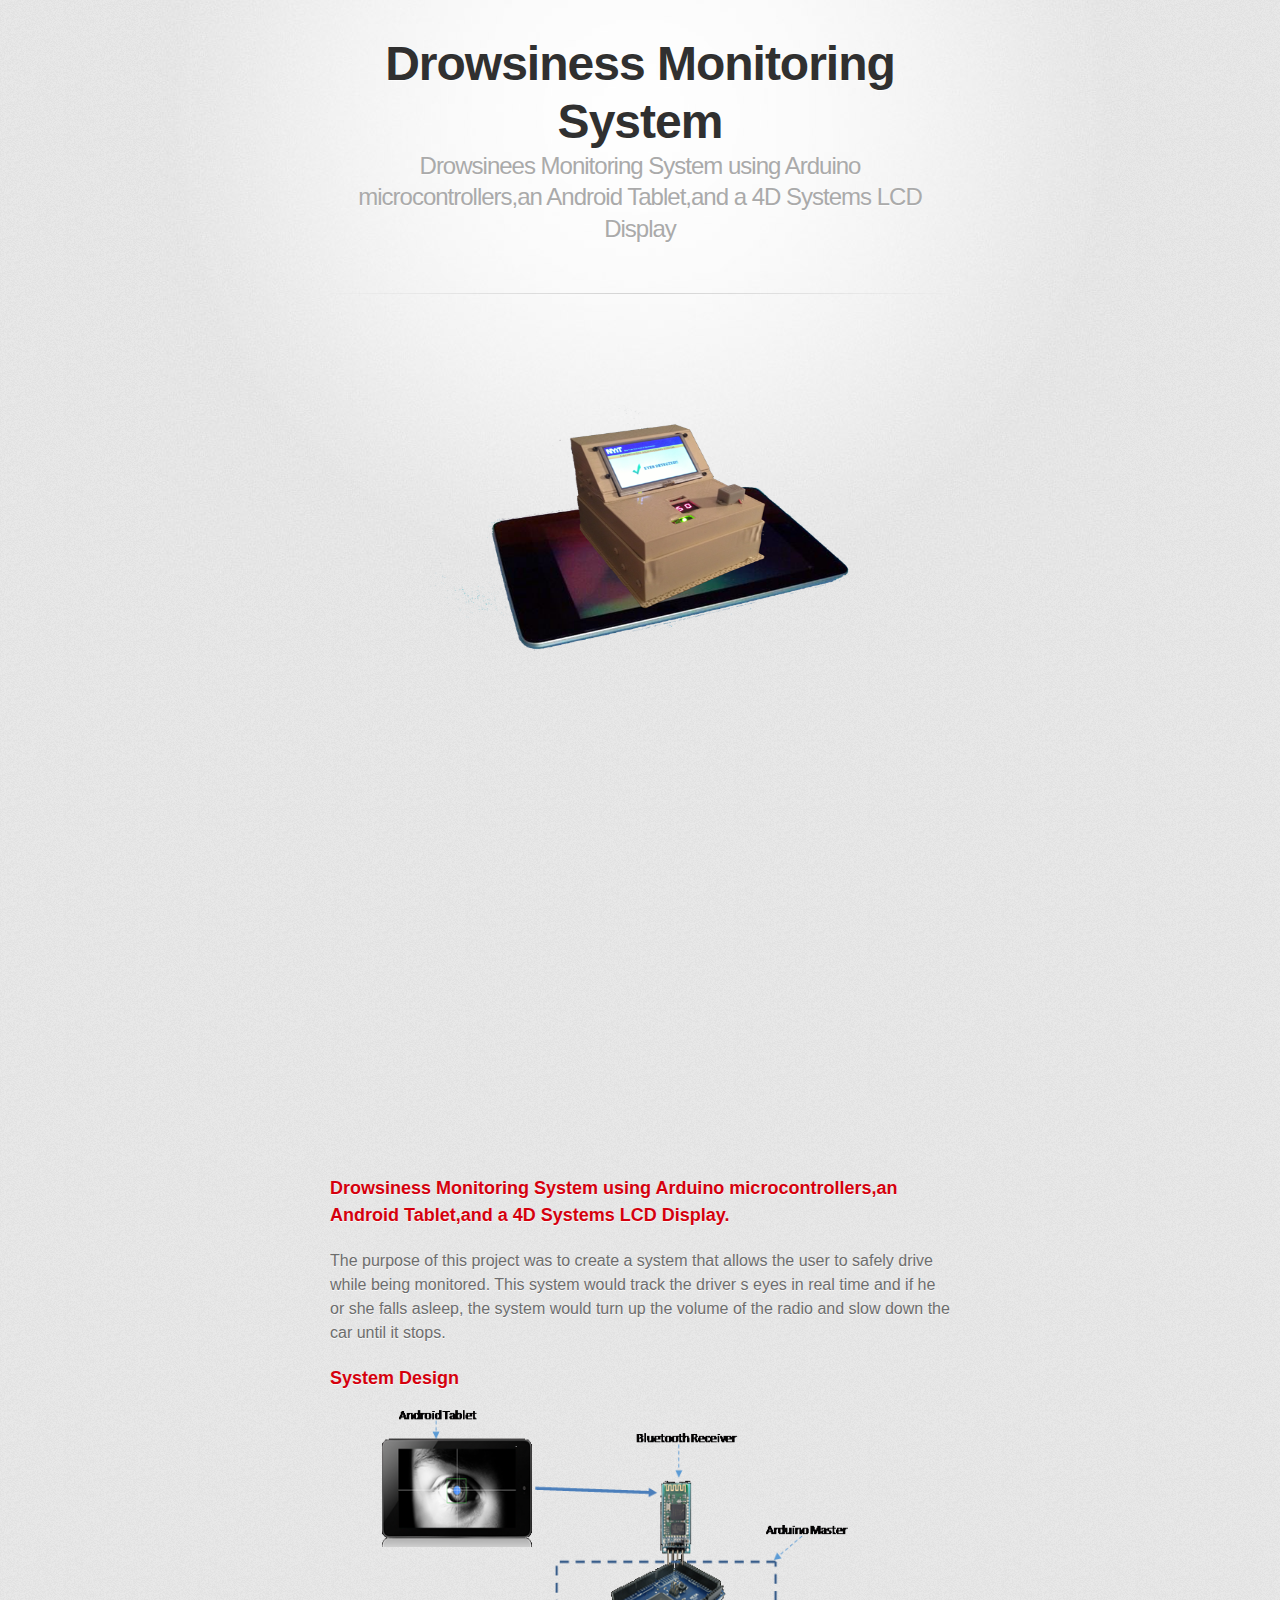
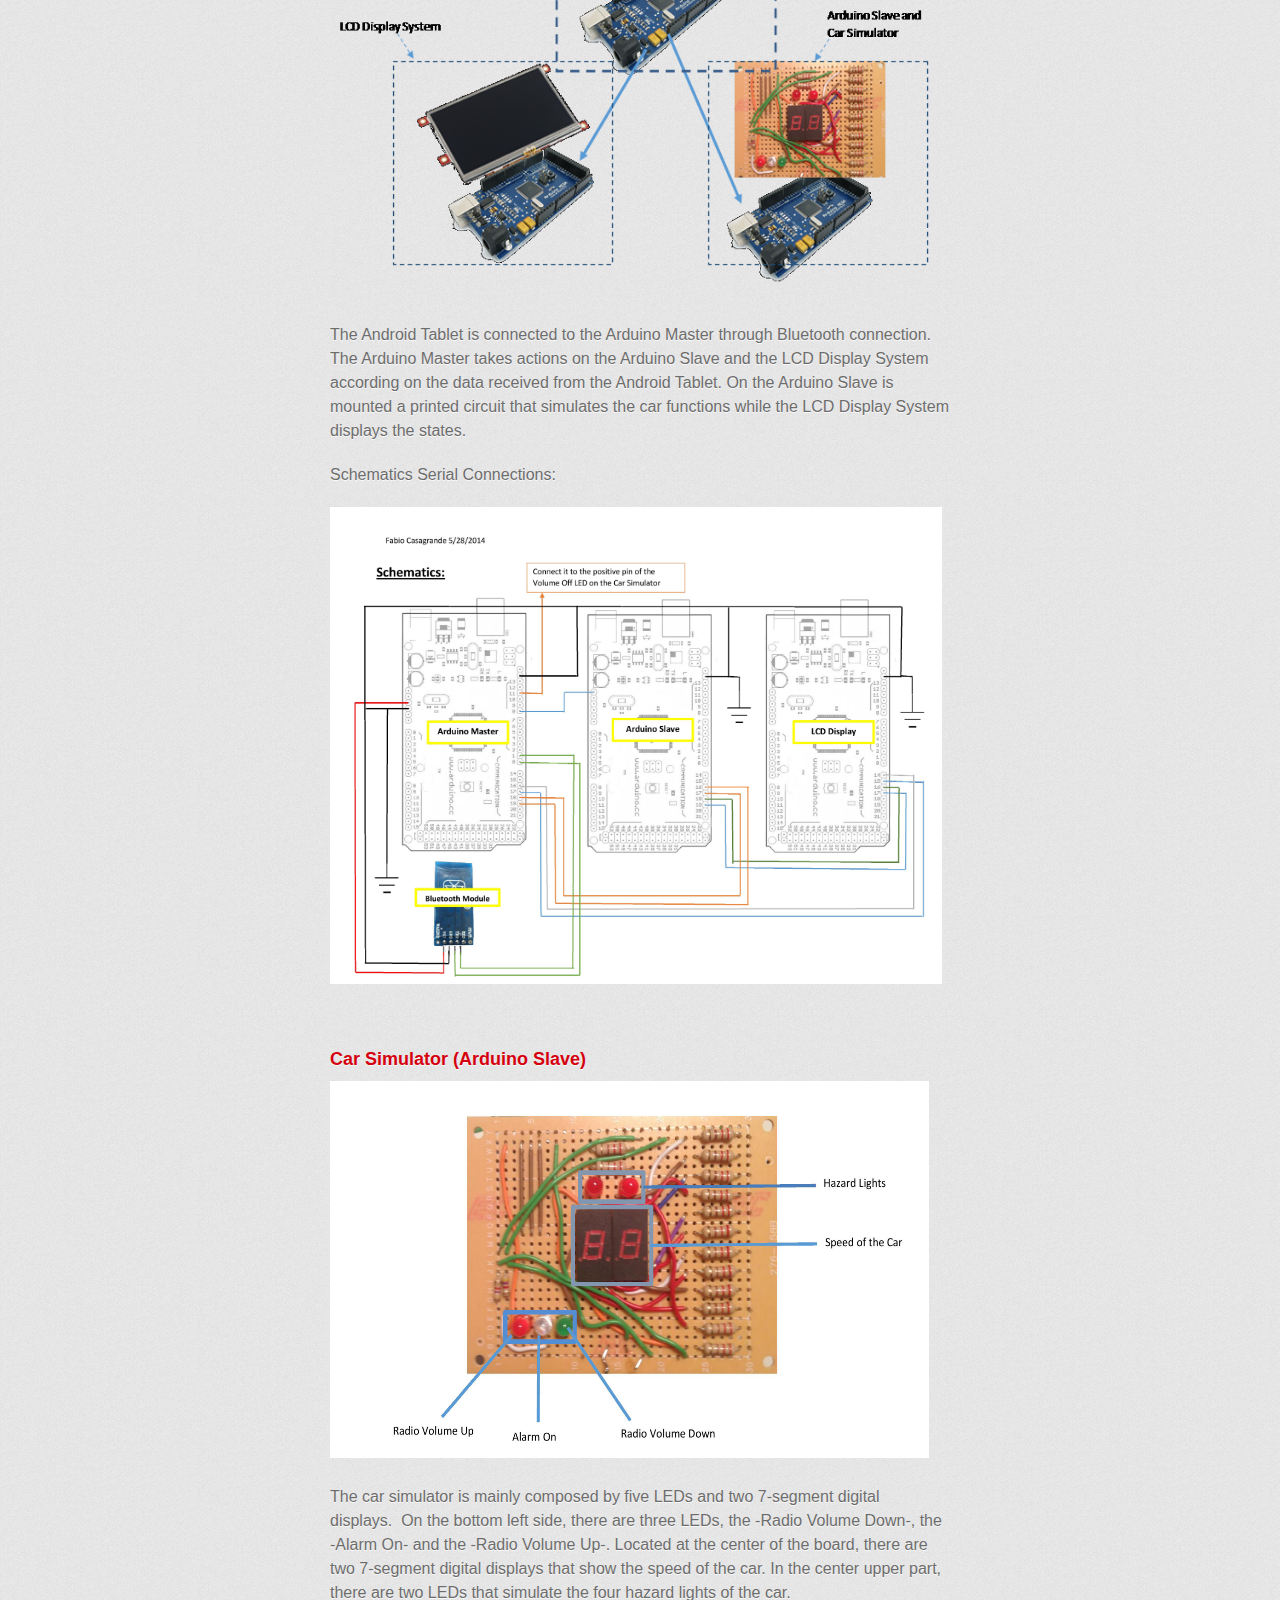
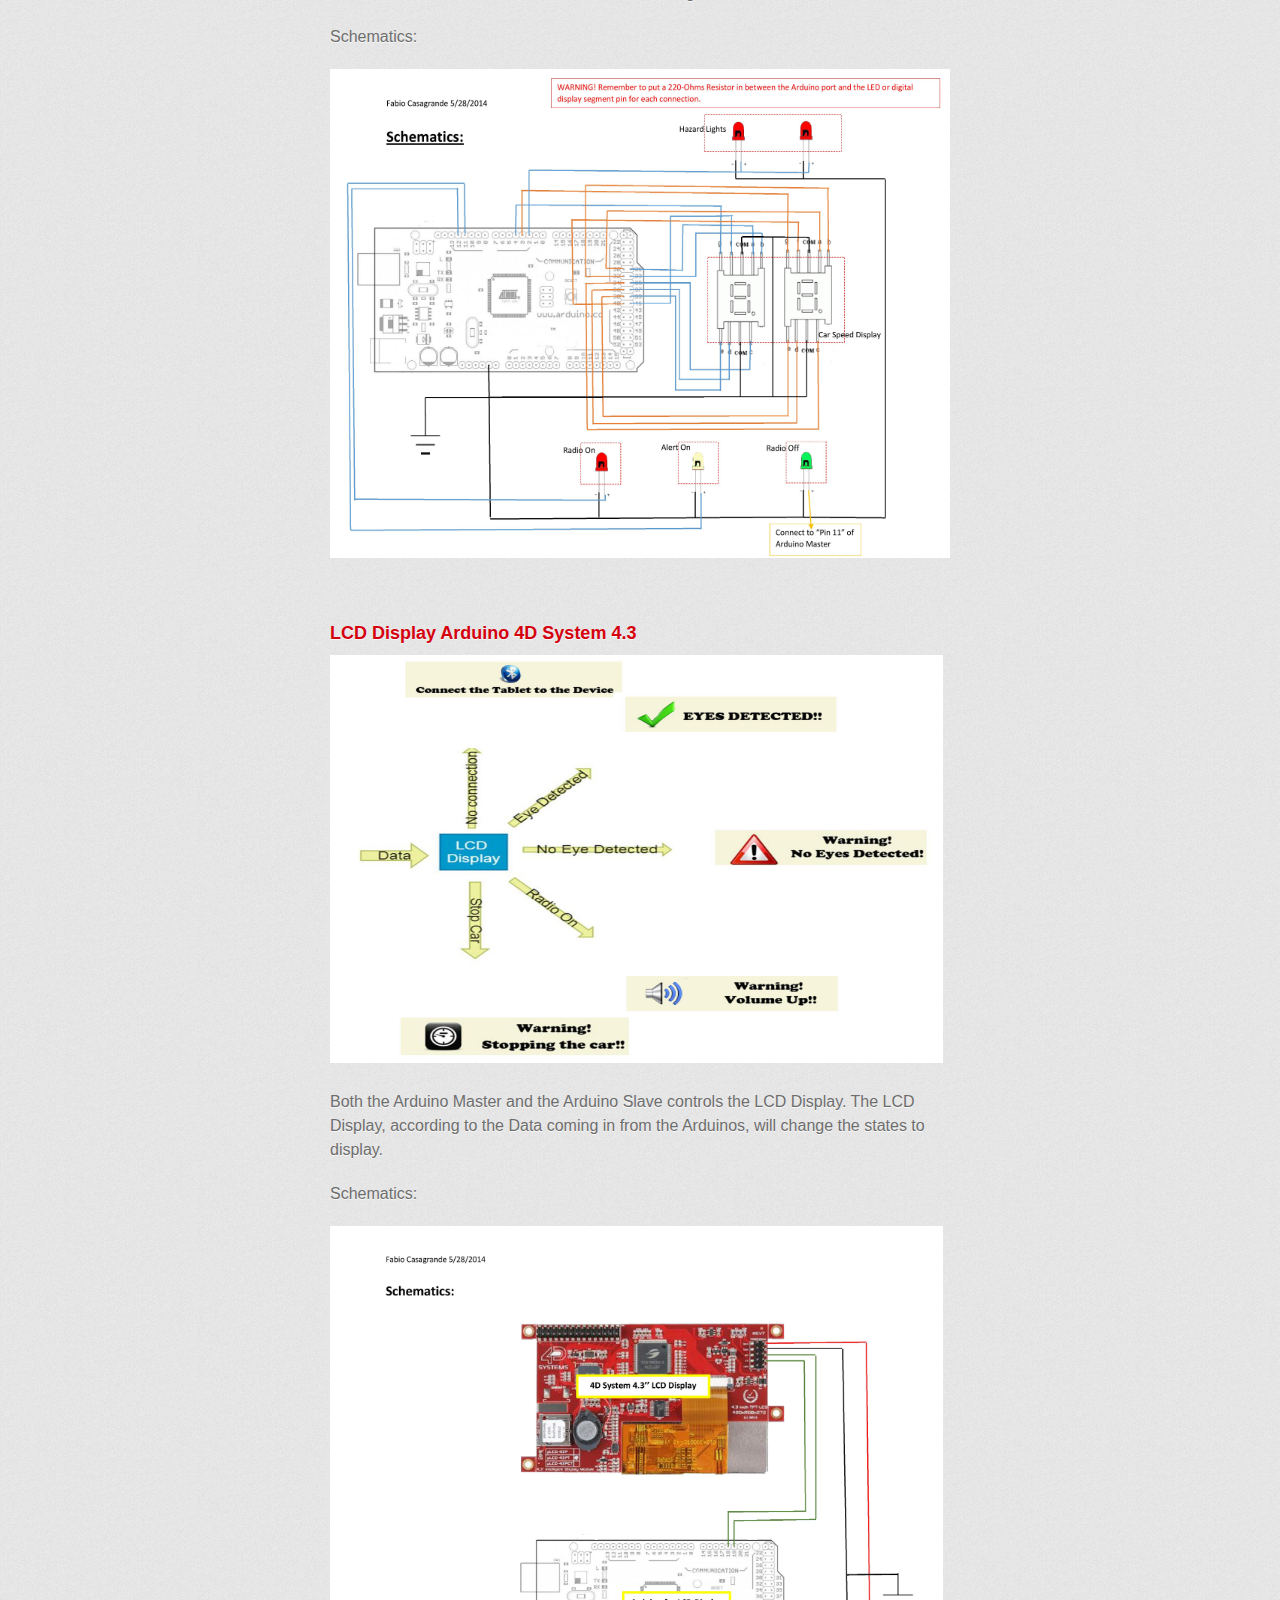
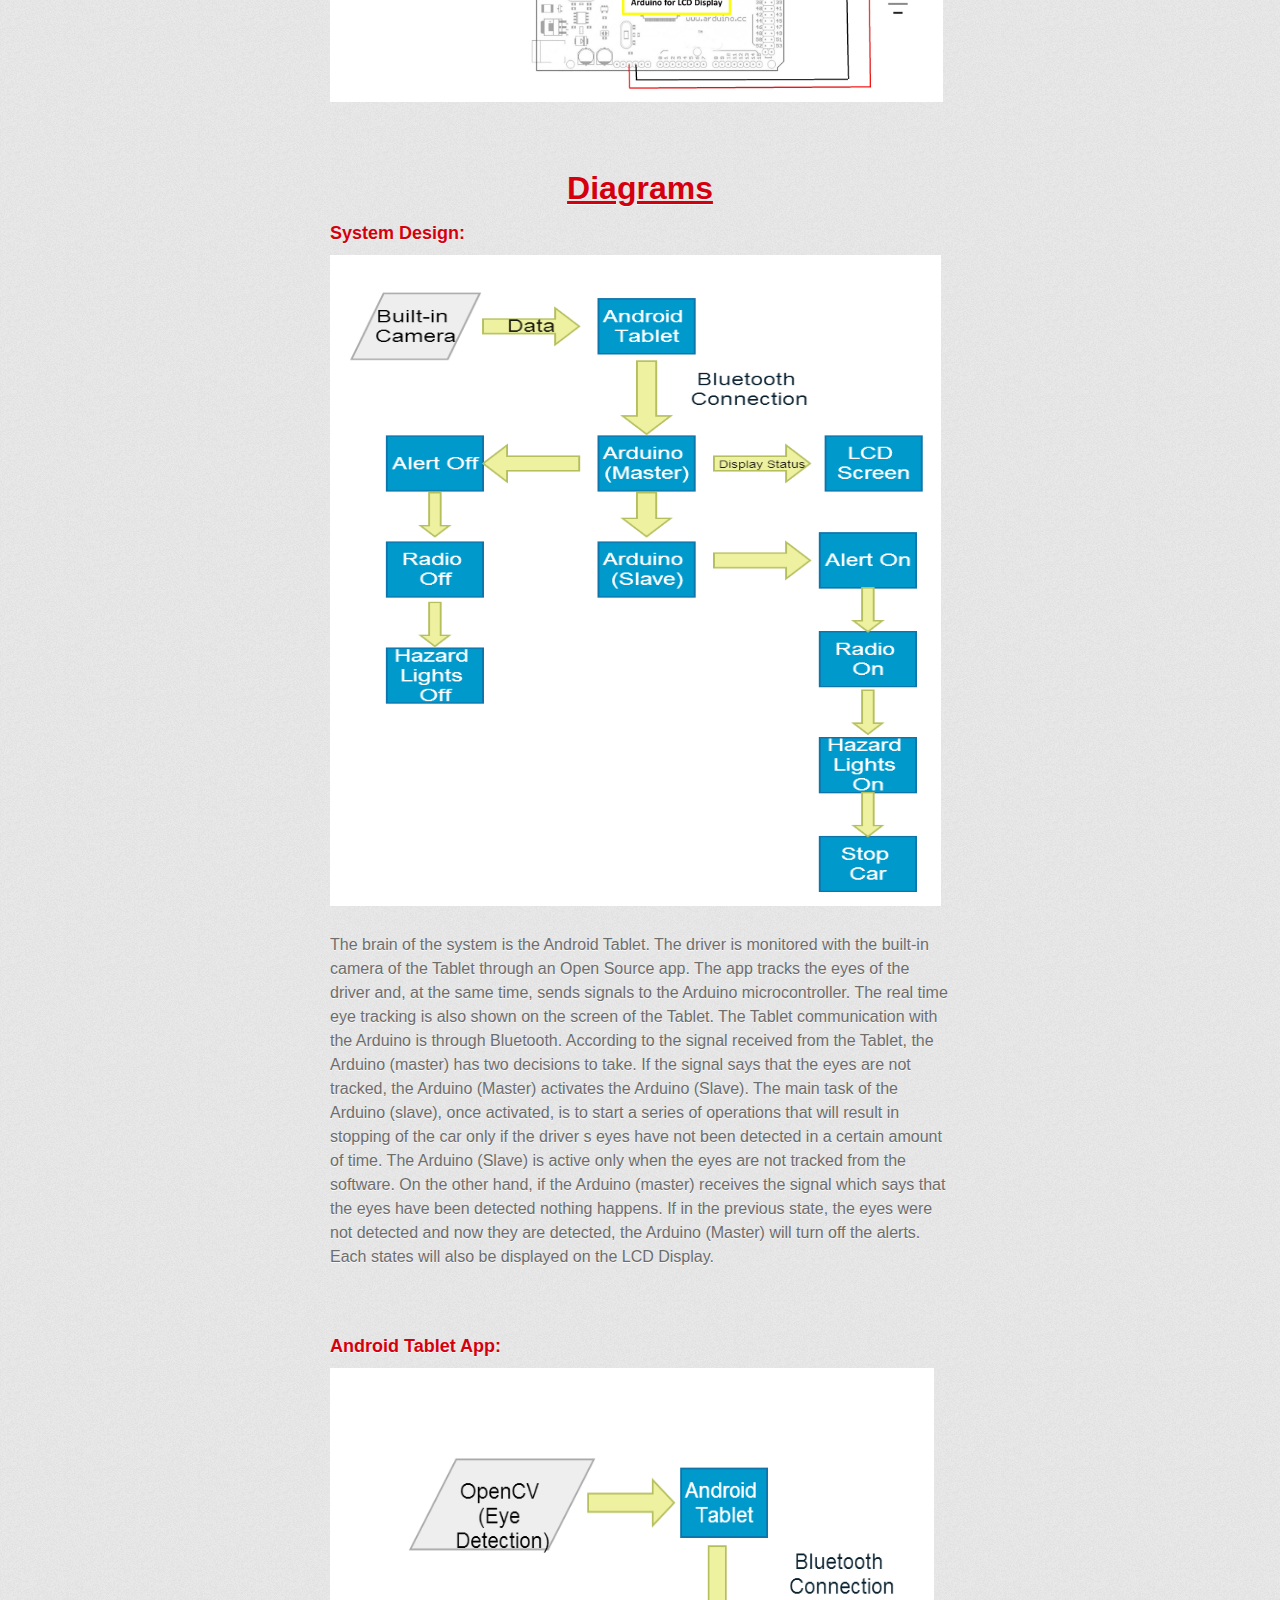
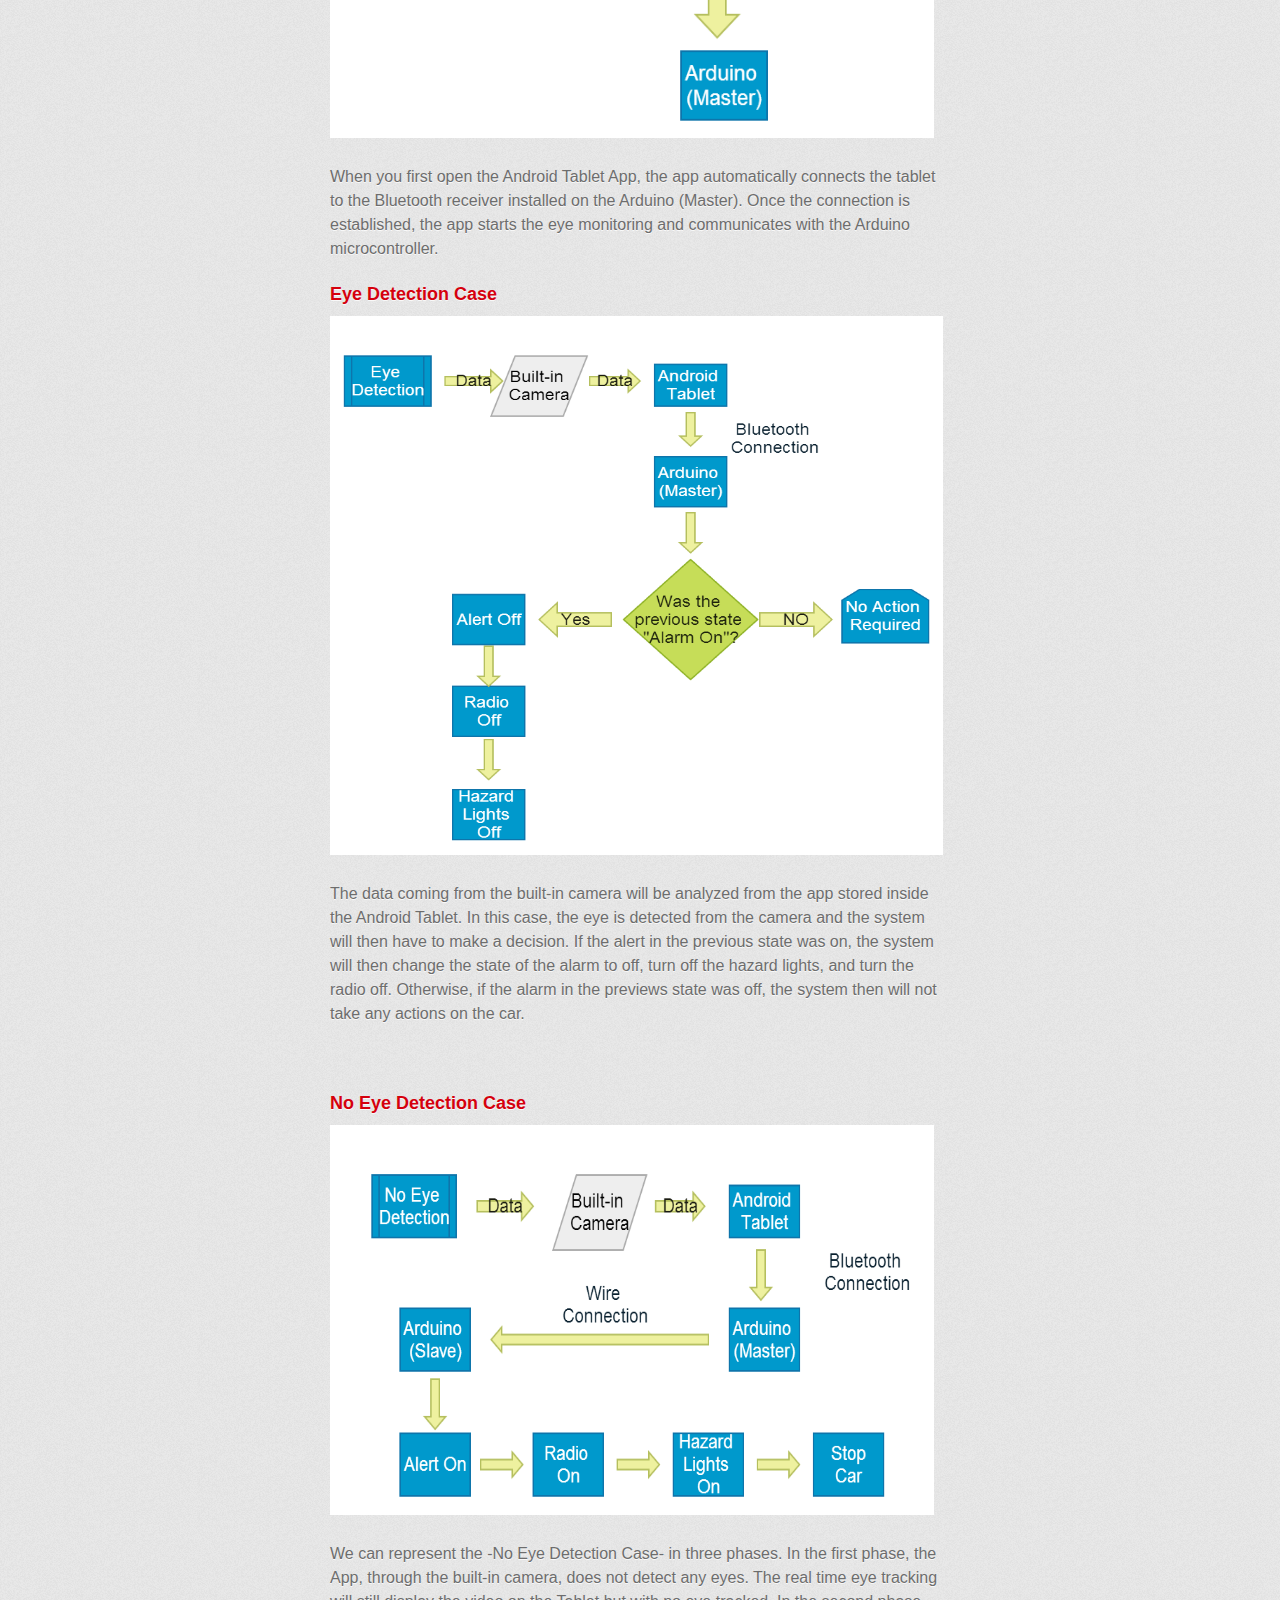
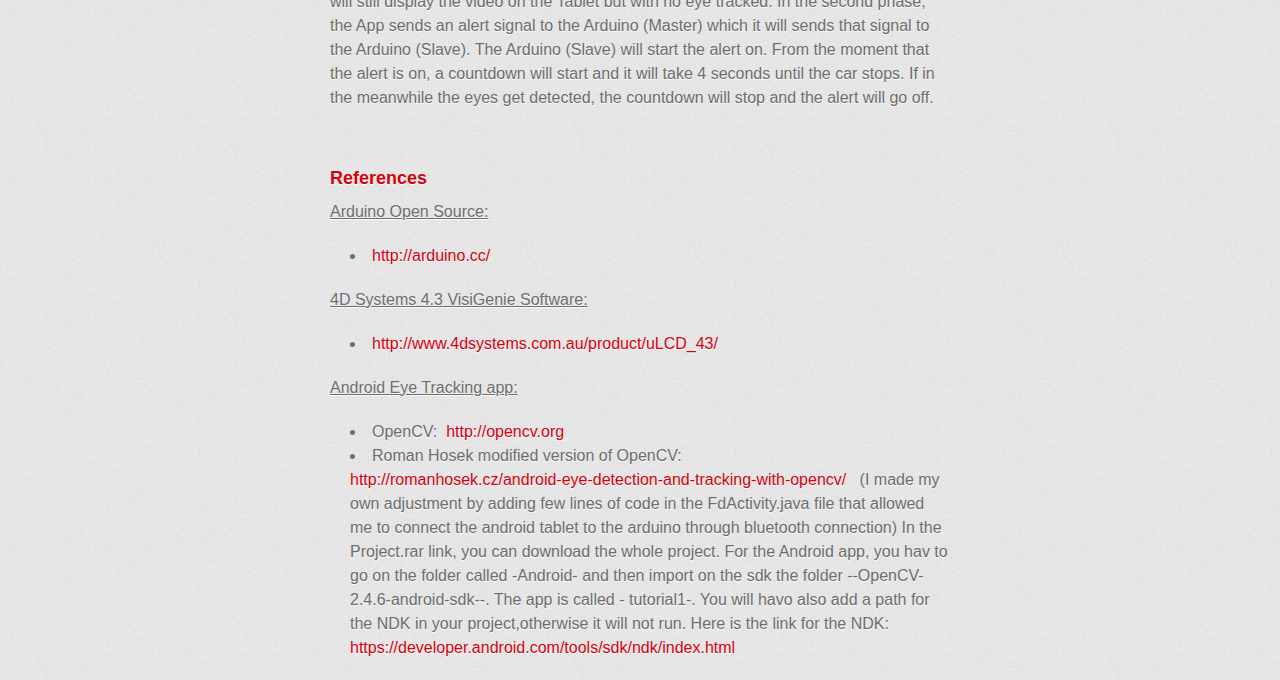
<file: drowsiness/index.html>
<!DOCTYPE html>
<html>
  <head>
    <meta charset='utf-8'>
    <meta http-equiv="X-UA-Compatible" content="chrome=1">

    <link rel="stylesheet" type="text/css" href="stylesheets/stylesheet.css" media="screen" />
    <link rel="stylesheet" type="text/css" href="stylesheets/pygment_trac.css" media="screen" />
    <link rel="stylesheet" type="text/css" href="stylesheets/print.css" media="print" />
    <!--[if lt IE 9]>
    <script src="//html5shiv.googlecode.com/svn/trunk/html5.js"></script>
    <![endif]-->
    <title>Drowsiness-monitoring-system by fabiocasagrande</title>
    <style type="text/css">
	.auto-style1 {
		margin-left: 0px;
	}
	.auto-style2 {
		margin-right: 0;
	}
	.auto-style3 {
		text-align: center;
		text-decoration: underline;
		font-size: xx-large;
	}
	.auto-style4 {
		text-decoration: underline;
	}
	.auto-style5 {
		text-align: center;
	}
	</style>
  </head>

  <body>
    <div id="container">
      <div class="inner">

        <header>
          <h1 class="auto-style5">Drowsiness Monitoring System</h1>
          <h2 class="auto-style5">Drowsinees Monitoring System using Arduino microcontrollers,an Android Tablet,and a 4D Systems LCD Display</h2>

        
        </header>

        <hr class="auto-style1">

        <section id="main_content">
            
            
      <h3>
			&nbsp;</h3>
			<h3>
			<img alt="one" height="379" src="images/picture.png" width="446" style="margin-left:100px"></h3>
			
			<h3>
			&nbsp;</h3>
			
			
			<iframe width="560" height="315" src="https://www.youtube.com/embed/9ML3N51ln9o" style="margin-left:20px"></iframe>
			
			
			
			<h3>
			&nbsp;</h3>
			<h3>
			&nbsp;</h3>
			<h3>
			Drowsiness Monitoring System using Arduino microcontrollers,an Android Tablet,and a 4D Systems LCD Display.</h3>


</p>
			<p>The purpose of this project was to create a system that allows the user to safely drive while being monitored. This system would track the driver s eyes in real time and if he or she falls asleep, the system would turn up the volume of the radio and slow down the car until it stops.<br>
</p>

<h3>
System Design</h3>
			<p>
			<img alt="system" height="496" src="images/graphs/systemWhole.png" width="615"></p>

			<p class="MsoNormal">The Android Tablet is connected to the Arduino 
			Master through Bluetooth connection. The Arduino Master takes 
			actions on the Arduino Slave and the LCD Display System according on 
			the data received from the Android Tablet. On the Arduino Slave is 
			mounted a printed circuit that<span> simulates the car functions 
			while the LCD Display System displays the states.</span></p>
			<p>Schematics Serial Connections:</p>
			<p>
			<img alt="connections" height="477" src="images/Schematics/System%20Hardware%20Arduino%20Serial%20Connections-page-002.jpg" width="612"></p>

			<h3>
			&nbsp;</h3>
			<h3>
			Car Simulator (Arduino Slave)</h3>
			<p>
			<img alt="carSim" height="377" src="images/Schematics/Arduino%20Car%20Simulator.jpg" width="599"></p>

			<p class="MsoNormal"><span>The car simulator is mainly composed by 
			five LEDs and two 7-segment digital displays.&nbsp; On the bottom 
			left side, there are three LEDs, the -Radio Volume Down-, the -Alarm 
			On- and the -Radio Volume Up-. Located at the center of the board, 
			there are two 7-segment digital displays that show the speed of the 
			car. In the center upper part, there are two LEDs that simulate the 
			four hazard lights of the car.</span><b><u><span></span></u></b></p>
			<p>Schematics:</p>
			<p>
			<img alt="imsc" height="489" src="images/Schematics/Arduino%20Car%20Simulator-%20Hardware%20and%20Schematics-page-002.jpg" width="622"></p>

<h3>
&nbsp;</h3>
			<h3>
			LCD Display Arduino 4D System 4.3</h3>
			<p>
			<img alt="states" height="408" src="images/Schematics/states%20lcd.jpg" width="613"></p>
			<p class="MsoNormal"><span>Both the Arduino Master and the Arduino 
			Slave controls the LCD Display. The LCD Display, according to the 
			Data coming in from the Arduinos, will change the states to display.&nbsp; 
			&nbsp;<o:p></o:p></span></p>
			<p>Schematics:</p>
			<p>
			<img alt="edg" class="auto-style2" height="476" src="images/Schematics/ksdk.jpg" width="613"></p>
			<h3>
			&nbsp;</h3>
			<h3 class="auto-style3">
			Diagrams </h3>
			<h3>
			System Design:</h3>
			<p>
			<img alt="df" height="651" src="images/graphs/system.png" width="611"></p>
			<p class="MsoNormal"><span>The brain of the system is the Android 
			Tablet. The driver is monitored with the built-in camera of the 
			Tablet through an Open Source app. The app tracks the eyes of the 
			driver and, at the same time, sends signals to the Arduino 
			microcontroller. The real time eye tracking is also shown on the 
			screen of the Tablet. The Tablet communication with the Arduino is 
			through Bluetooth. According to the signal received from the Tablet, 
			the Arduino (master) has two decisions to take. If the signal says 
			that the eyes are not tracked, the Arduino (Master) activates the 
			Arduino (Slave). The main task of the Arduino (slave), once 
			activated, is to start a series of operations that will result in 
			stopping of the car only if the driver s eyes have not been detected 
			in a certain amount of time. The Arduino (Slave) is active only when 
			the eyes are not tracked from the software. On the other hand, if 
			the Arduino (master) receives the signal which says that the eyes 
			have been detected nothing happens. If in the previous state, the 
			eyes were not detected and now they are detected, the Arduino 
			(Master) will turn off the alerts. Each states will also be 
			displayed on the LCD Display.<o:p></o:p></span></p>

			<p class="MsoNormal">&nbsp;</p>
			<h3>
			Android Tablet App:</h3>
			<p>
			<img alt="ol" height="370" src="images/graphs/app.png" width="604"></p>
			<p class="MsoNormal"><span>When you first open the Android Tablet 
			App, the app automatically connects the tablet to the Bluetooth 
			receiver installed on the Arduino (Master). Once the connection is 
			established, the app starts the eye monitoring and communicates with 
			the Arduino microcontroller. <o:p></o:p></span></p>
			<h3>
			Eye Detection Case</h3>
			<p>
			<img alt="ggk" height="539" src="images/graphs/eyeTracked.png" width="613"></p>
			<p>
			T<span>he data coming from the built-in camera will be analyzed from 
			the app stored inside the Android Tablet. In this case, the eye is 
			detected from the camera and the system will then have to make a 
			decision. If the alert in the previous state was on, the system will 
			then change the state of the alarm to off, turn off the hazard 
			lights, and turn the radio off. Otherwise, if the alarm in the 
			previews state was off, the system then will not take any actions on 
			the car.</span></p>
			<p>
			&nbsp;</p>
			<h3>
			No Eye Detection Case</h3>
			<p>
			<img alt="ge" height="390" src="images/graphs/NoEyeTracked.png" width="604"></p>
			<p class="MsoNormal">W<span>e can represent the -No Eye Detection 
			Case- in three phases. In the first phase, the App, through the 
			built-in camera, does not detect any eyes. The real time eye 
			tracking will still display the video on the Tablet but with no eye 
			tracked. In the second phase, the App sends an alert signal to the 
			Arduino (Master) which it will sends that signal to the Arduino 
			(Slave). The Arduino (Slave) will start the alert on. From the 
			moment that the alert is on, a countdown will start and it will take 
			4 seconds until the car stops. If in the meanwhile the eyes get 
			detected, the countdown will stop and the alert will go off.<o:p></o:p></span></p>
			<h3>
			&nbsp;</h3>
			<h3>
			References</h3>
			<p class="auto-style4">
			Arduino Open Source:</p>
			<ul>
				<li><a href="http://arduino.cc/">
				http://arduino.cc/</a></li>
			</ul>
			<p class="auto-style4">4D Systems 4.3 VisiGenie Software:</p>
			<ul>
				<li>
				<a href="http://www.4dsystems.com.au/product/uLCD_43/">
				http://www.4dsystems.com.au/product/uLCD_43/</a></li>
			</ul>
			<p class="auto-style4">
			Android Eye Tracking app:</p>
			<ul>
				<li>OpenC<span>V:&nbsp; <a href="http://opencv.org">
				http://opencv.org</a></span></li>
				<li>Roman Hosek modified version of OpenCV:
				<a href="http://romanhosek.cz/android-eye-detection-and-tracking-with-opencv/">
				<br>
				http://romanhosek.cz/android-eye-detection-and-tracking-with-opencv/</a>&nbsp;&nbsp; 
				(I made my own adjustment by adding few lines of code in the 
				FdActivity.java file that 
				allowed me to connect the android tablet to the arduino through 
				bluetooth connection) In the Project.rar link, you can download the 
				whole project. For the Android app, you hav to go on the folder 
				called -Android- and then import on the sdk the folder 
				--OpenCV-2.4.6-android-sdk--. The app is called - tutorial1-. 
				You will havo also add a path for the NDK in your 
				project,otherwise it will not run. Here is the link for the NDK:<a href="https://developer.android.com/tools/sdk/ndk/index.html"><br>
				https://developer.android.com/tools/sdk/ndk/index.html</a></li>
			</ul>
        </section>

       

        
      </div>
    </div>
  </body>
</html>
</file>
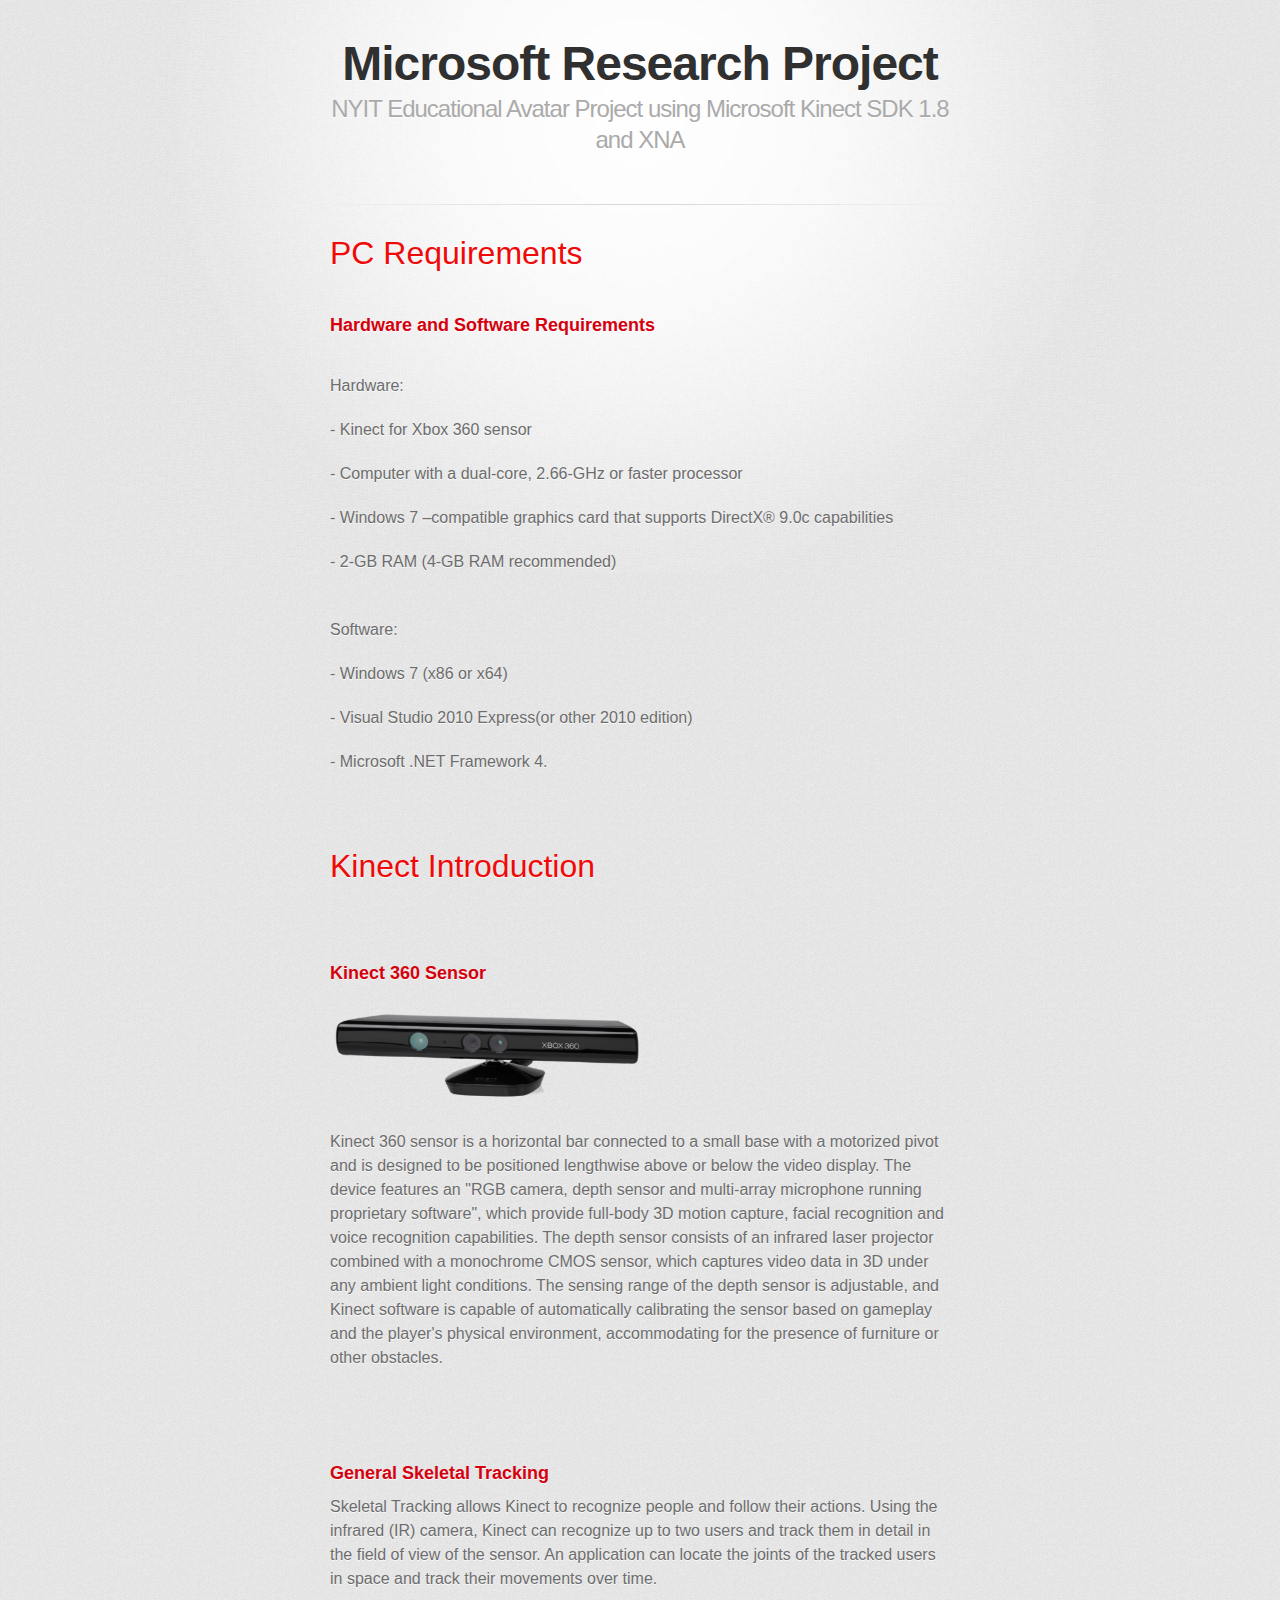
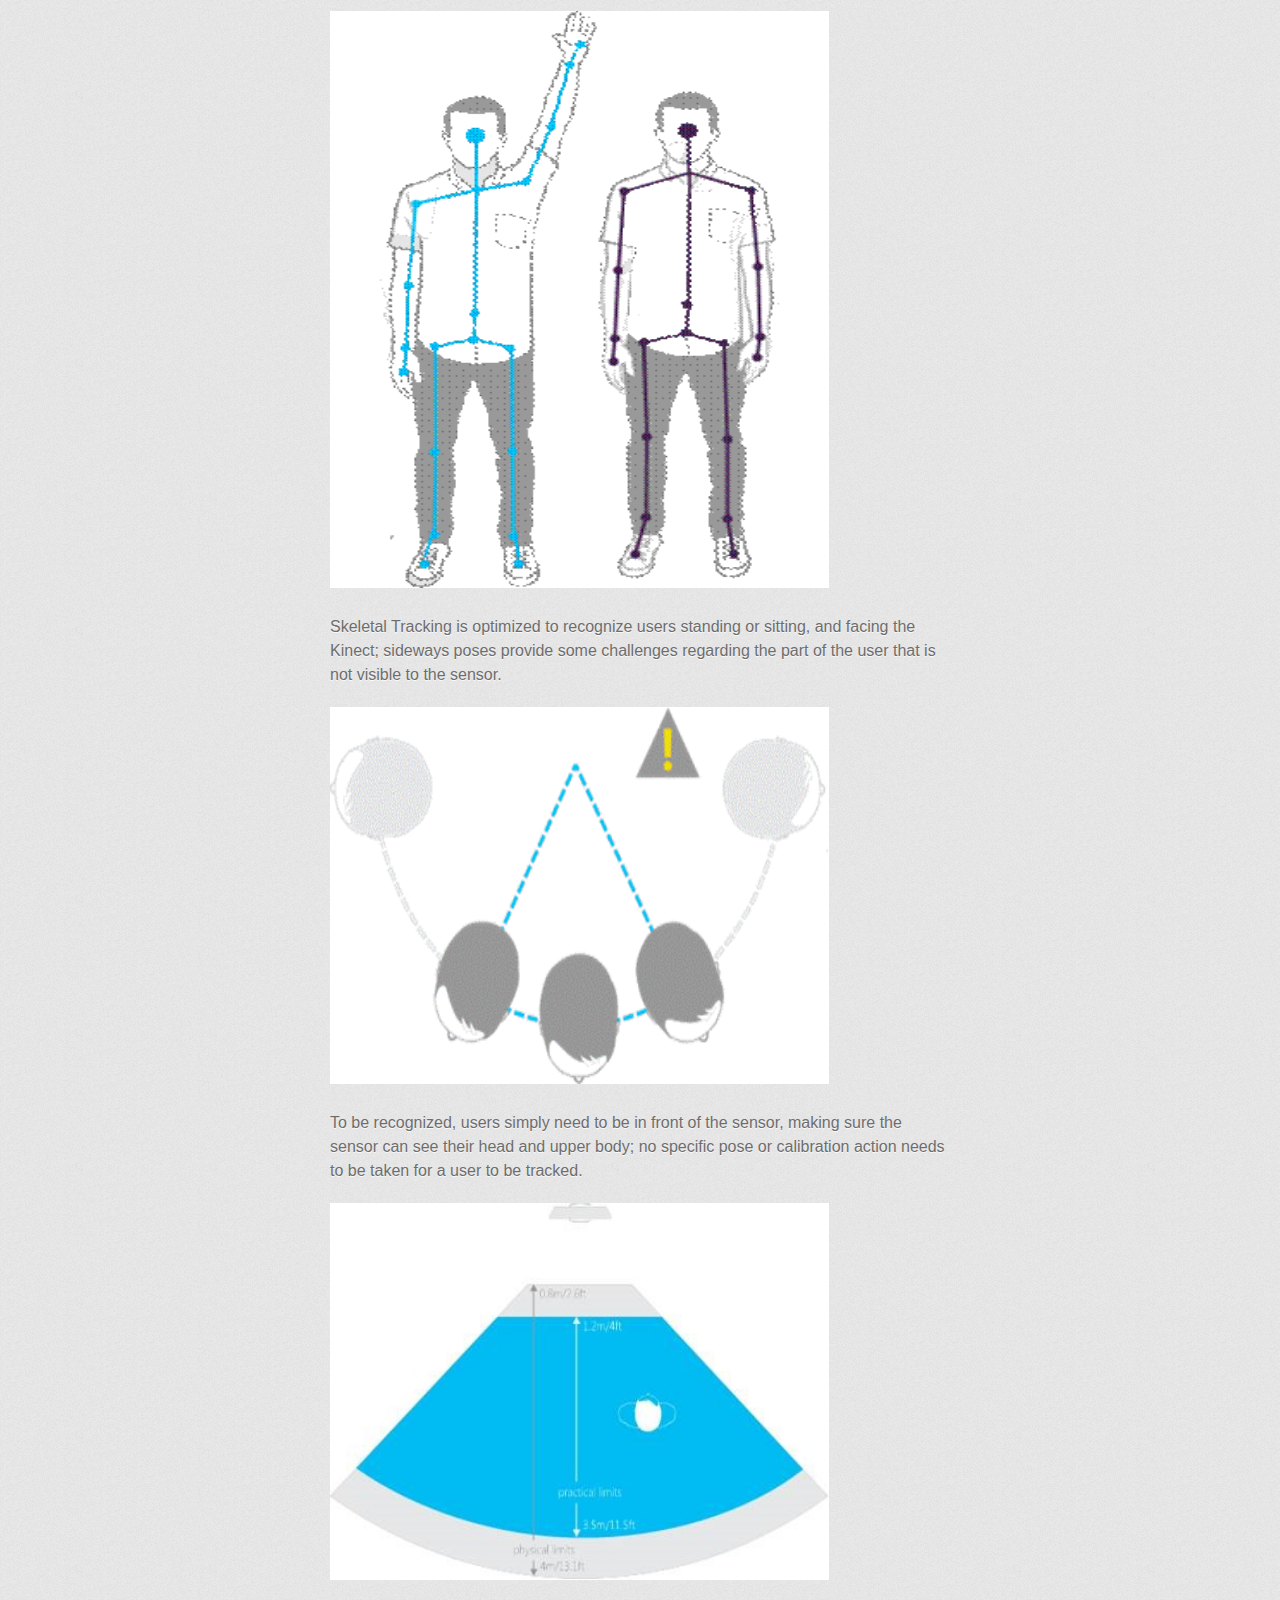
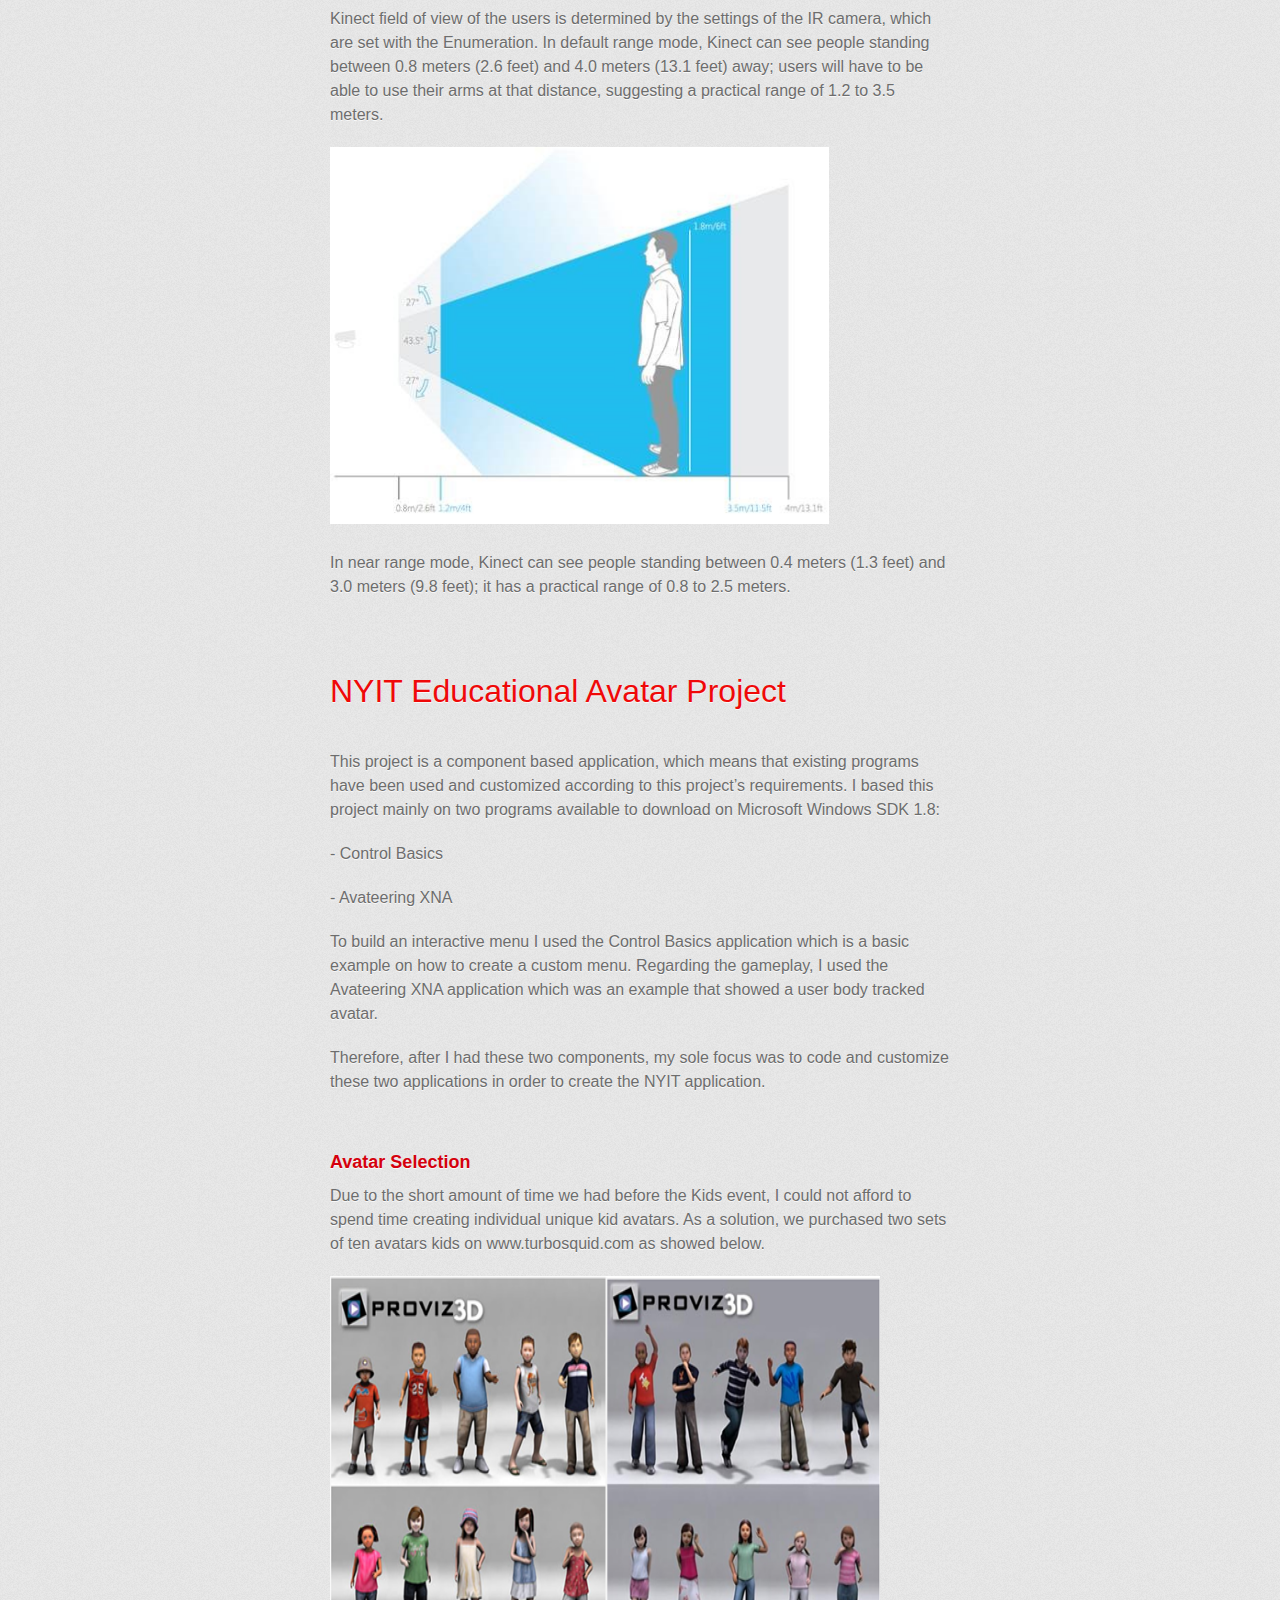
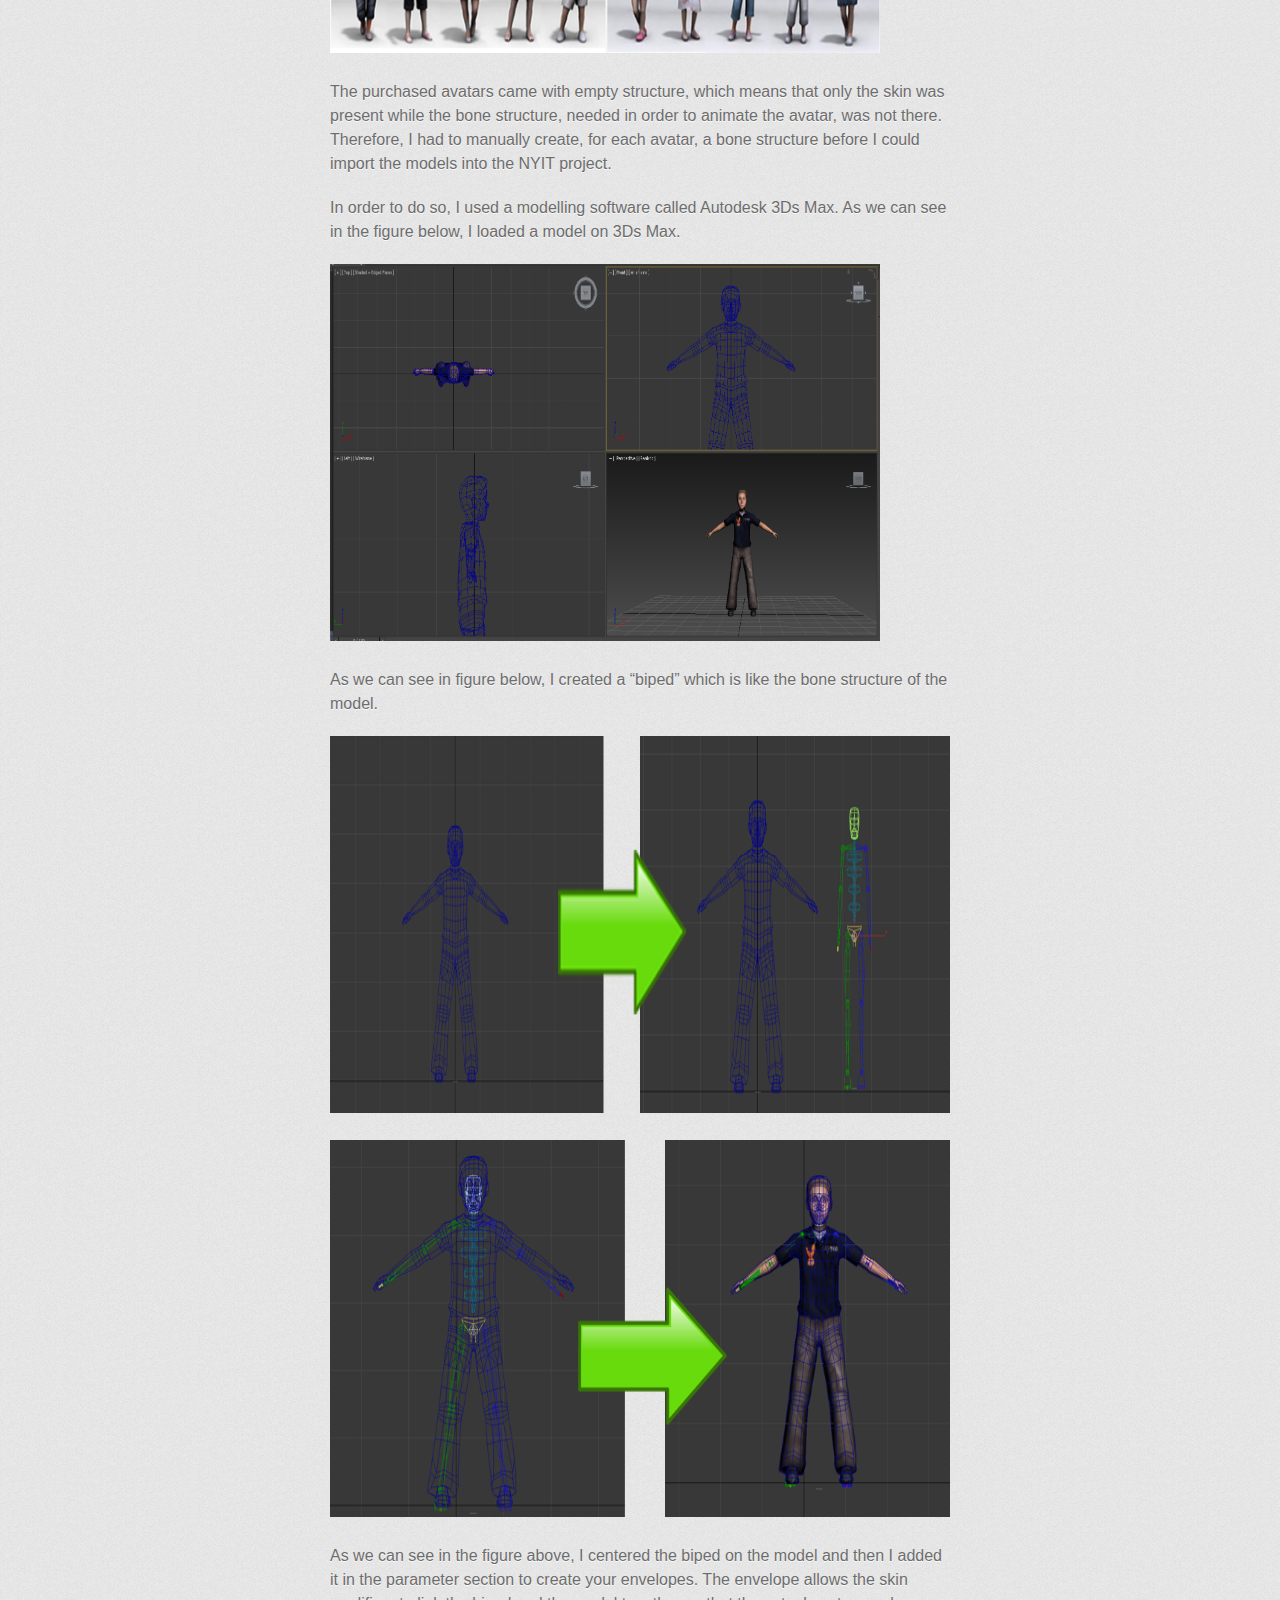
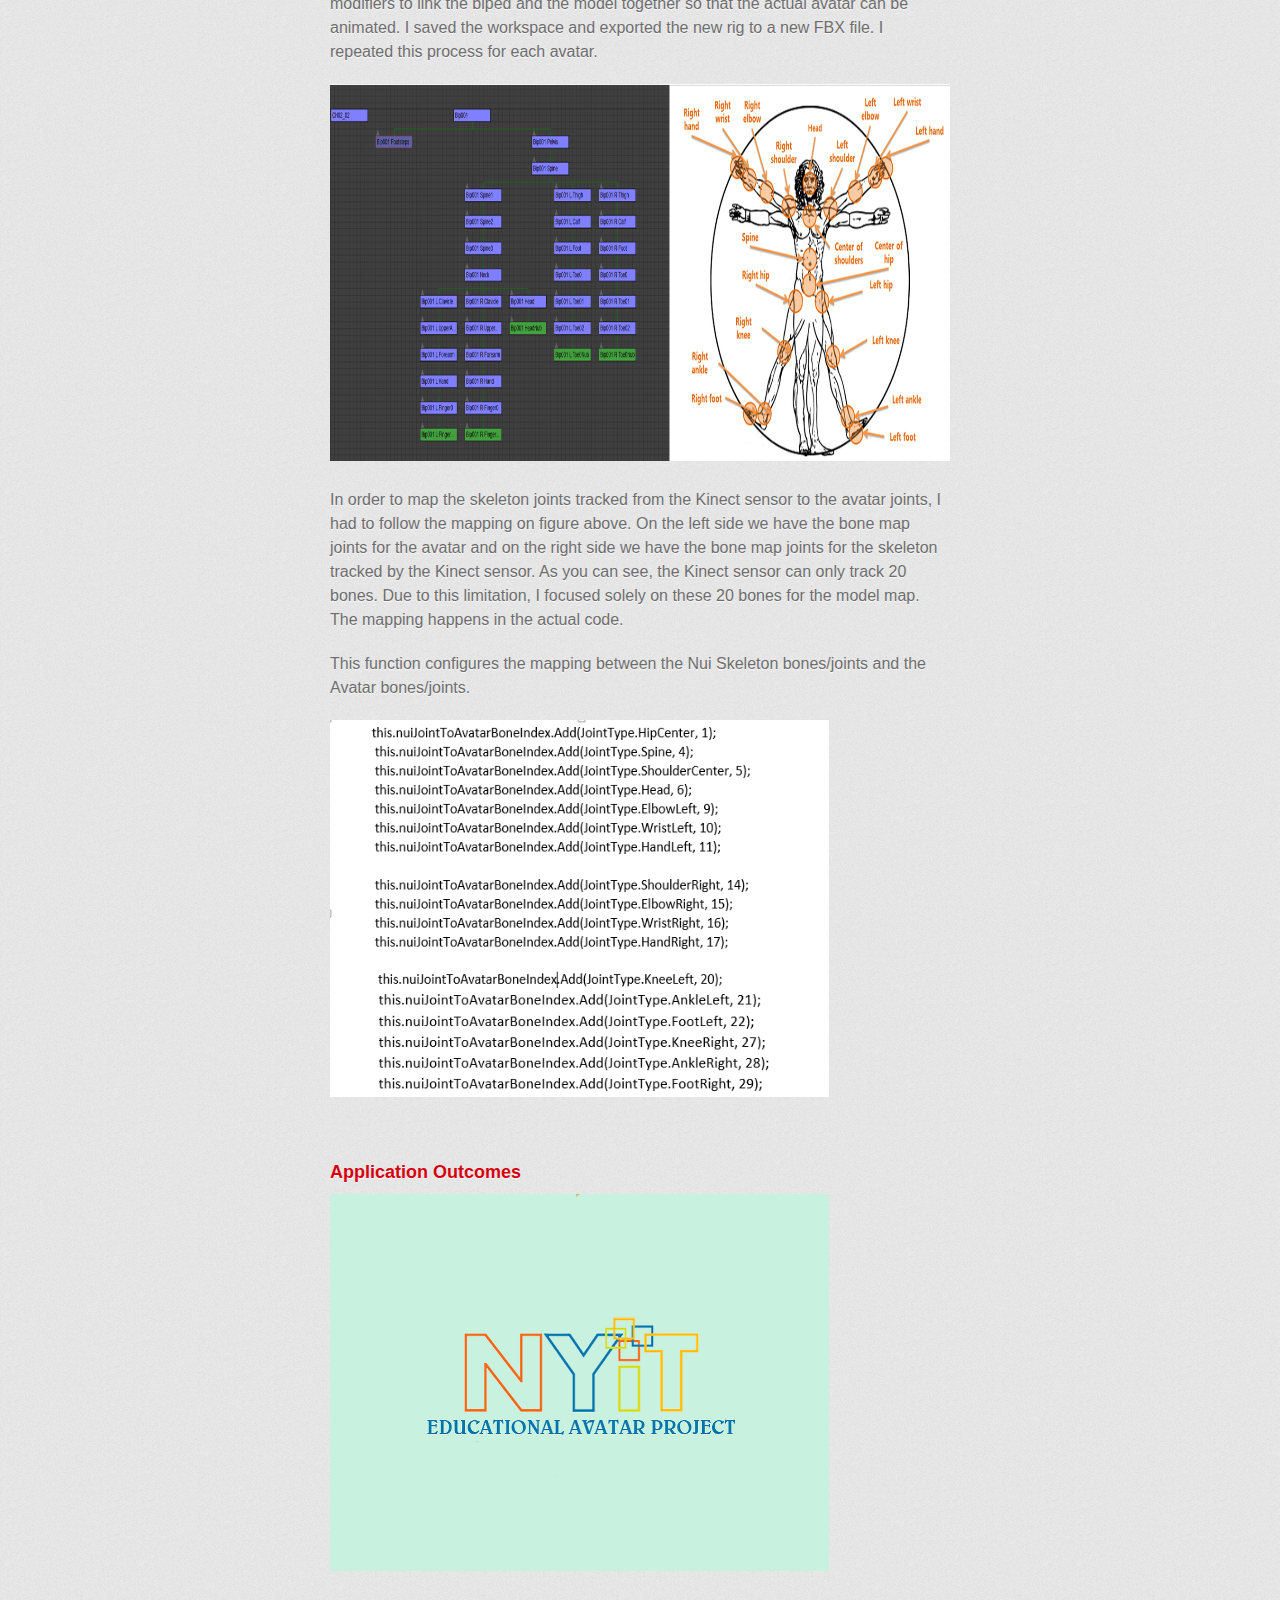
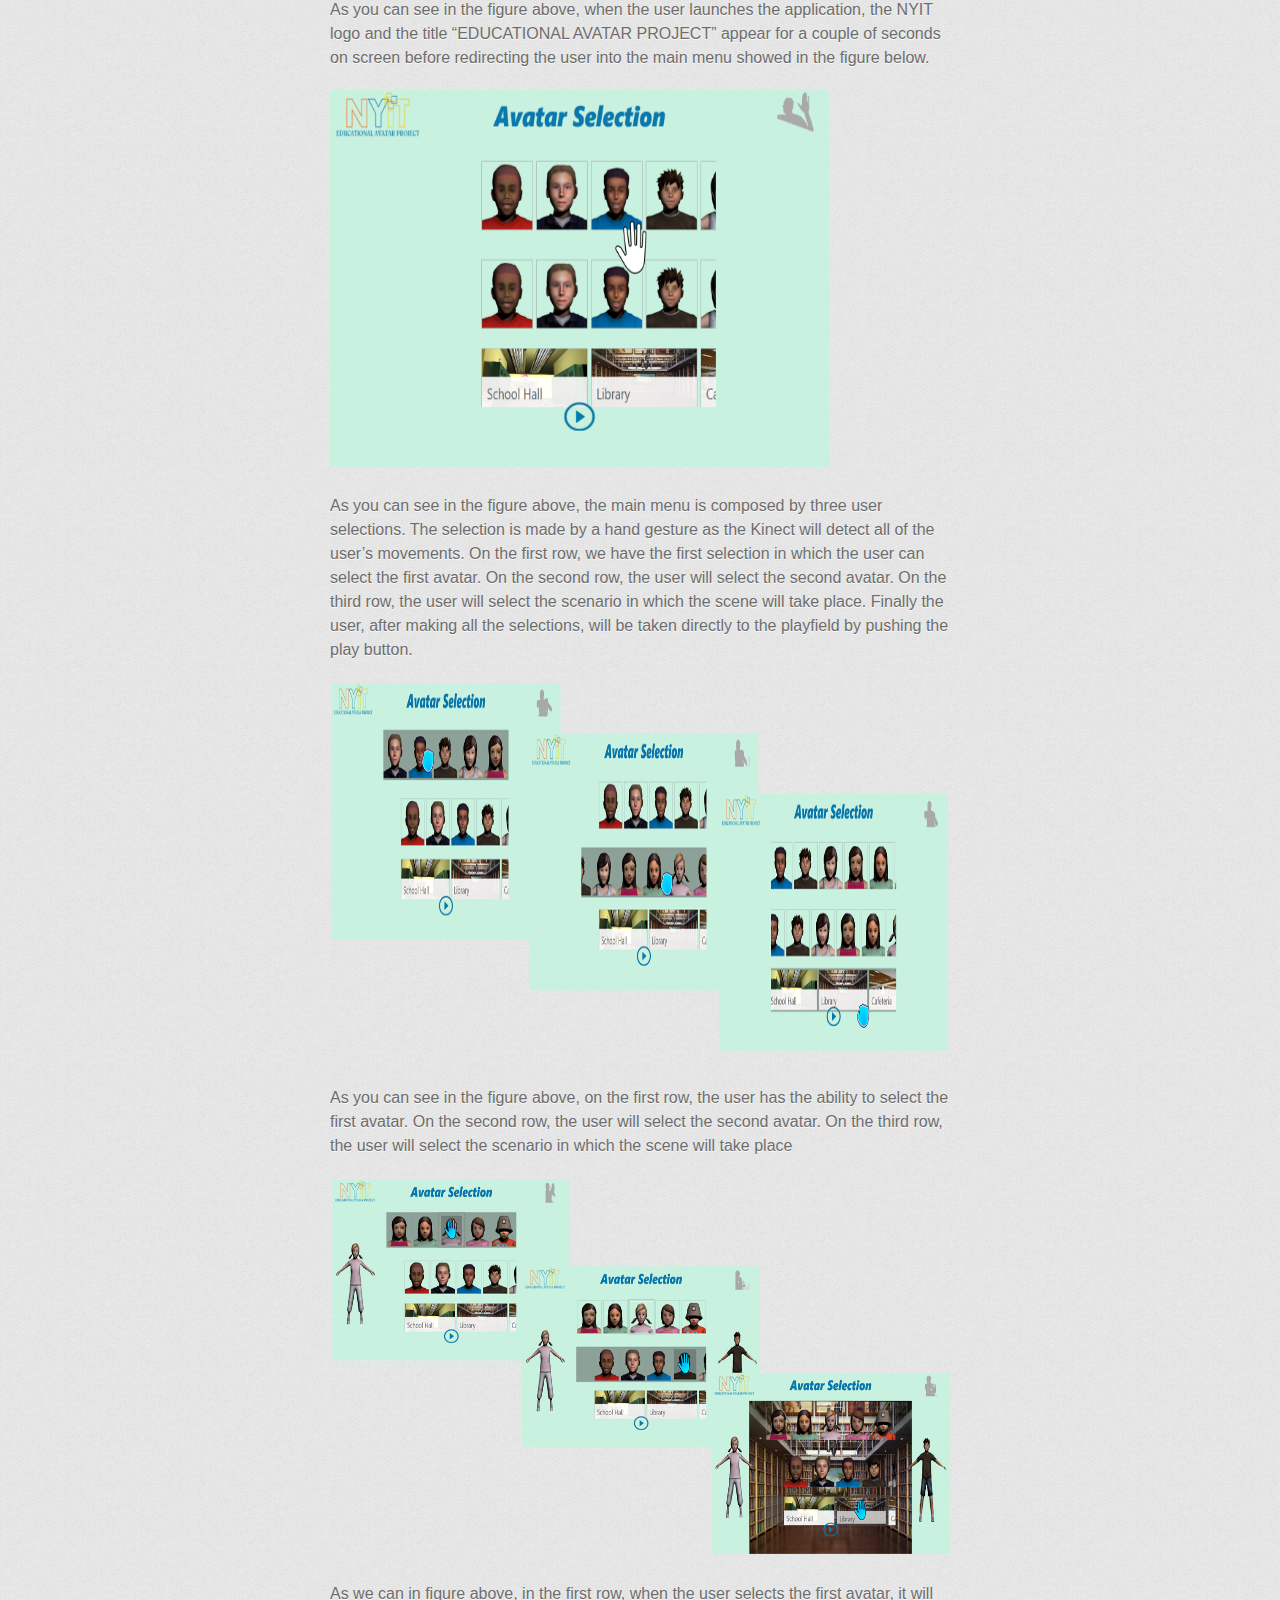
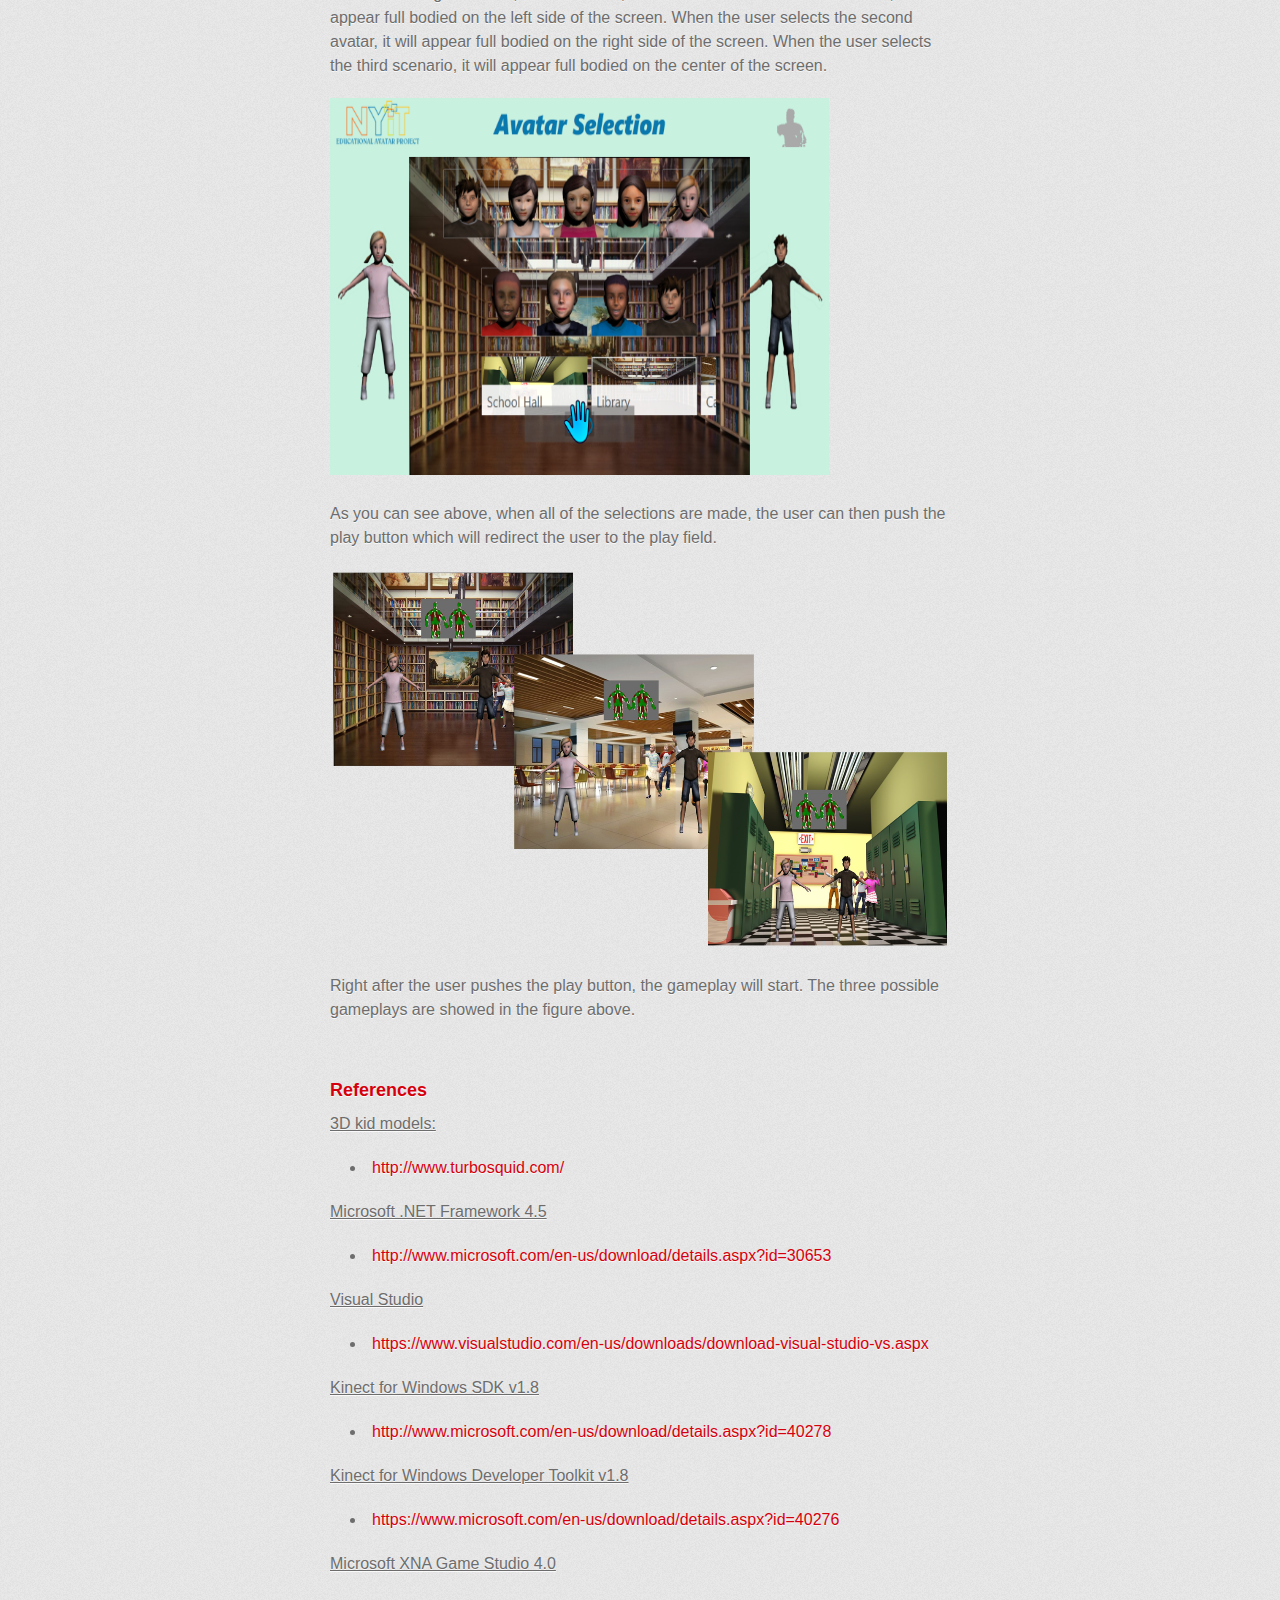
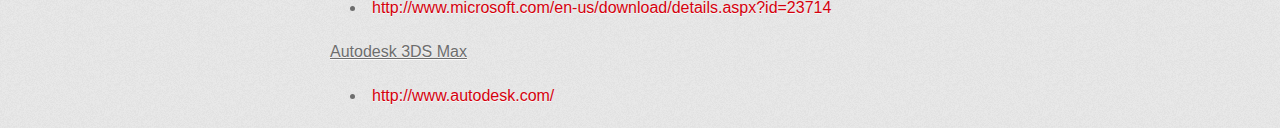
<file: microsoft/indexMs.html>
<!DOCTYPE html>
<html>
  <head>
    <meta charset='utf-8'>
    <meta http-equiv="X-UA-Compatible" content="chrome=1">

    <link rel="stylesheet" type="text/css" href="stylesheets/stylesheet.css" media="screen" />
    <link rel="stylesheet" type="text/css" href="stylesheets/pygment_trac.css" media="screen" />
    <link rel="stylesheet" type="text/css" href="stylesheets/print.css" media="print" />
    <!--[if lt IE 9]>
    <script src="//html5shiv.googlecode.com/svn/trunk/html5.js"></script>
    <![endif]-->
    <title>Microsoft Research Project</title>
    <style type="text/css">
	.auto-style1 {
		margin-left: 0px;
	}
	.auto-style2 {
		margin-right: 0;
	}
	.auto-style3 {
		text-align: center;
		text-decoration: underline;
		font-size: xx-large;
	}
	.auto-style4 {
		text-decoration: underline;
	}
	.auto-style5 {
		text-align: center;
	}
	</style>
  </head>

  <body>
    <div id="container">
      <div class="inner">

        <header>
          <h1 class="auto-style5">Microsoft Research Project</h1>
          <h2 class="auto-style5">NYIT Educational Avatar Project using Microsoft Kinect SDK 1.8 and XNA </h2>

        
        </header>

        <hr class="auto-style1">

        <section id="main_content">
            
			
			<h1 style="color:#ef0909">PC Requirements<h1>
			
			<h3>
			&nbsp;</h3>
		
			
			
			<h3>Hardware and Software Requirements<br><br></h3>
			<p>Hardware:<br></p>
			<p>- Kinect for Xbox 360 sensor<br></p>
			<p>- Computer with a dual-core, 2.66-GHz or faster processor<br></p>
			<p>- Windows 7 –compatible graphics card that supports DirectX® 9.0c capabilities<br></p>
			<p>- 2-GB RAM (4-GB RAM recommended)<br><br></p>

			<p>Software:<br></p>
			<p>- Windows 7 (x86 or x64)<br></p>
			<p>- Visual Studio 2010 Express(or other 2010 edition)<br></p>
			<p>- Microsoft .NET Framework 4.<br></p>

			<h1 style="color:#ef0909"><br>Kinect Introduction<h1>	
			<h3>&nbsp;</h3>
			<h3>
			&nbsp;</h3>
			<h3> Kinect 360 Sensor</h3>
			<p></p>
			<p><img align="center" alt="system" height="96" src="images/p1.png" width="315"></p>

			<p>Kinect 360 sensor is a horizontal bar connected to a small base with a motorized pivot and is designed to be positioned lengthwise above or below the video display. The device features an "RGB camera, depth sensor and multi-array microphone running proprietary software", which provide full-body 3D motion capture, facial recognition and voice recognition capabilities. The depth sensor consists of an infrared laser projector combined with a monochrome CMOS sensor, which captures video data in 3D under any ambient light conditions. The sensing range of the depth sensor is adjustable, and Kinect software is capable of automatically calibrating the sensor based on gameplay and the player's physical environment, accommodating for the presence of furniture or other obstacles.</p>
				<h3>
			&nbsp;</h3>
			<h3>
			&nbsp;</h3>
			<h3>General Skeletal Tracking<br></h3>
			<p class="MsoNormal"><span>Skeletal Tracking allows Kinect to recognize people and follow their actions. Using the infrared (IR) camera, Kinect can recognize up to two users and track them in detail in the field of view of the sensor. An application can locate the joints of the tracked users in space and track their movements over time.</p>
			<img alt="carSim" height="577" src="images/p2.png" width="499"></p>
			<p>Skeletal Tracking is optimized to recognize users standing or sitting, and facing the Kinect; sideways poses provide some challenges regarding the part of the user that is not visible to the sensor.</p>
			<img alt="carSim" height="377" src="images/p3.gif" width="499"></p>
			<p>To be recognized, users simply need to be in front of the sensor, making sure the sensor can see their head and upper body; no specific pose or calibration action needs to be taken for a user to be tracked. </p>

			<img alt="carSim" height="377" src="images/p4.jpg" width="499"></p>
			<p>Kinect field of view of the users is determined by the settings of the IR camera, which are set with the Enumeration. In default range mode, Kinect can see people standing between 0.8 meters (2.6 feet) and 4.0 meters (13.1 feet) away; users will have to be able to use their arms at that distance, suggesting a practical range of 1.2 to 3.5 meters.</p>
			
			<img alt="carSim" height="377" src="images/p5.jpg" width="499"></p>
			<p>In near range mode, Kinect can see people standing between 0.4 meters (1.3 feet) and 3.0 meters (9.8 feet); it has a practical range of 0.8 to 2.5 meters.</p>
			
			
			
			<h1 style="color:#ef0909"><br>NYIT Educational Avatar Project<h1>	
			<h3>&nbsp;</h3>
			
			
			<p>This project is a component based application, which means that existing programs have been used and customized according to this project’s requirements. I based this project mainly on two programs available to download on Microsoft Windows SDK 1.8:</p>
			<p>- Control Basics </p>
			<p>- Avateering XNA <br></p>
			<p>To build an interactive menu I used the Control Basics application which is a basic example on how to create a custom menu. Regarding the gameplay, I used the Avateering XNA application which was an example that showed a user body tracked avatar. </p>
			<p>Therefore, after I had these two components, my sole focus was to code and customize these two applications in order to create the NYIT application. </p>

			
			
			<h3>&nbsp;</h3>
			<h3>Avatar Selection</h3>
			
			<p>Due to the short amount of time we had before the Kids event, I could not afford to spend time creating individual unique kid avatars. As a solution, we purchased two sets of ten avatars kids on www.turbosquid.com  as showed below.</p>
			
			<img alt="carSim" height="377" src="images/p6.png" width="550"></p>
			
			
			<p>The purchased avatars came with empty structure, which means that only the skin was present while the bone structure, needed in order to animate the avatar, was not there. Therefore, I had to manually create, for each avatar, a bone structure before I could import the models into the NYIT project.</p>
			<p>In order to do so, I used a modelling software called Autodesk 3Ds Max. As we can see in the figure below, I loaded a model on 3Ds Max.</p>

			<img alt="carSim" height="377" src="images/p7.png" width="550"></p>
			
			
			<p>As we can see in figure below, I created a “biped” which is like the bone structure of the model.</p>
			
			<img alt="carSim" height="377" src="images/p8.png" width="750"></p>
			
			<img alt="carSim" height="377" src="images/p9.png" width="750"></p>
			<p>As we can see in the figure above, I centered the biped on the model and then I added it in the parameter section to create your envelopes. The envelope allows the skin modifiers to link the biped and the model together so that the actual avatar can be animated. I saved the workspace and exported the new rig to a new FBX file. I repeated this process for each avatar.</p>
			
			<img alt="carSim" height="377" src="images/p10.png" width="1000"></p>
			
			<p>In order to map the skeleton joints tracked from the Kinect sensor to the avatar joints, I had to follow the mapping on figure above. On the left side we have the bone map joints for the avatar and on the right side we have the bone map joints for the skeleton tracked by the Kinect sensor. As you can see, the Kinect sensor can only track 20 bones. Due to this limitation, I focused solely on these 20 bones for the model map. The mapping happens in the actual code. </p>
			<p>This function configures the mapping between the Nui Skeleton bones/joints and the Avatar bones/joints.</p>

			<img alt="carSim" height="377" src="images/code.png" width="499"></p>
			
			
			
			
			<h3>&nbsp;</h3>
			<h3>Application Outcomes</h3>
			
			<img alt="carSim" height="377" src="images/p11.png" width="499"></p>
			
			<p>As you can see in the figure above, when the user launches the application, the NYIT logo and the title “EDUCATIONAL AVATAR PROJECT” appear for a couple of seconds on screen before redirecting the user into the main menu showed in the figure below.</p>
			
			<img alt="carSim" height="377" src="images/p12.png" width="499"></p>
			
			<p>As you can see in the figure above, the main menu is composed by three user selections. The selection is made by a hand gesture as the Kinect will detect all of the user’s movements. On the first row, we have the first selection in which the user can select the first avatar. On the second row, the user will select the second avatar. On the third row, the user will select the scenario in which the scene will take place. Finally the user, after making all the selections, will be taken directly to the playfield by pushing the play button.</p>
			
			
			<img alt="carSim" height="377" src="images/p13.png" width="1000"></p>
			<p>As you can see in the figure above, on the first row, the user has the ability to select the first avatar. On the second row, the user will select the second avatar. On the third row, the user will select the scenario in which the scene will take place</p>
			
			
			<img alt="carSim" height="377" src="images/p14.png" width="1000"></p>
			<p>As we can in figure above, in the first row, when the user selects the first avatar, it will appear full bodied on the left side of the screen. When the user selects the second avatar, it will appear full bodied on the right side of the screen. When the user selects the third scenario, it will appear full bodied on the center of the screen. </p>
			
			
			<img alt="carSim" height="377" src="images/p15.png" width="499"></p>
			
			<p>As you can see above, when all of the selections are made, the user can then push the play button which will redirect the user to the play field. </p>
			
			<img alt="carSim" height="377" src="images/p17.png" width="1000"></p>
			<p>Right after the user pushes the play button, the gameplay will start. The three possible gameplays are showed in the figure above.</p>
			
			
			
			
			
			
			<h3>
			&nbsp;</h3>
			<h3>
			References</h3>
			<p class="auto-style4">
			3D kid models:</p>
			<ul>
				<li><a href="http://www.turbosquid.com/">
				http://www.turbosquid.com/</a></li>
			</ul>
			
			
			<p class="auto-style4">Microsoft .NET Framework 4.5</p>
			<ul>
				<li>
				<a href="http://www.microsoft.com/en-us/download/details.aspx?id=30653"> http://www.microsoft.com/en-us/download/details.aspx?id=30653</a></li>
			</ul>
			
			
			<p class="auto-style4">Visual Studio</p>
			<ul>
				<li>
				<a href="https://www.visualstudio.com/en-us/downloads/download-visual-studio-vs.aspx">
				https://www.visualstudio.com/en-us/downloads/download-visual-studio-vs.aspx</a></li>
			</ul>
			
			
			<p class="auto-style4">Kinect for Windows SDK v1.8 </p>
			<ul>
				<li>
				<a href="http://www.microsoft.com/en-us/download/details.aspx?id=40278">
				http://www.microsoft.com/en-us/download/details.aspx?id=40278</a></li>
			</ul>
			
				<p class="auto-style4">Kinect for Windows Developer Toolkit v1.8 </p>
			<ul>
				<li>
				<a href="https://www.microsoft.com/en-us/download/details.aspx?id=40276">
				https://www.microsoft.com/en-us/download/details.aspx?id=40276</a></li>
			</ul>
			
				<p class="auto-style4">Microsoft XNA Game Studio 4.0 </p>
			<ul>
				<li>
				<a href="http://www.microsoft.com/en-us/download/details.aspx?id=23714">
				http://www.microsoft.com/en-us/download/details.aspx?id=23714</a></li>
			</ul>
			
			<p class="auto-style4">Autodesk 3DS Max</p>
			<ul>
				<li>
				<a href="http://www.autodesk.com/">
				http://www.autodesk.com/</a></li>
			</ul>
			
			
		
			
			
        </section>

       

        
      </div>
    </div>
  </body>
</html>
</file>
<file: drowsiness/stylesheets/pygment_trac.css>
.highlight  { background: #ffffff; }
.highlight .c { color: #999988; font-style: italic } /* Comment */
.highlight .err { color: #a61717; background-color: #e3d2d2 } /* Error */
.highlight .k { font-weight: bold } /* Keyword */
.highlight .o { font-weight: bold } /* Operator */
.highlight .cm { color: #999988; font-style: italic } /* Comment.Multiline */
.highlight .cp { color: #999999; font-weight: bold } /* Comment.Preproc */
.highlight .c1 { color: #999988; font-style: italic } /* Comment.Single */
.highlight .cs { color: #999999; font-weight: bold; font-style: italic } /* Comment.Special */
.highlight .gd { color: #000000; background-color: #ffdddd } /* Generic.Deleted */
.highlight .gd .x { color: #000000; background-color: #ffaaaa } /* Generic.Deleted.Specific */
.highlight .ge { font-style: italic } /* Generic.Emph */
.highlight .gr { color: #aa0000 } /* Generic.Error */
.highlight .gh { color: #999999 } /* Generic.Heading */
.highlight .gi { color: #000000; background-color: #ddffdd } /* Generic.Inserted */
.highlight .gi .x { color: #000000; background-color: #aaffaa } /* Generic.Inserted.Specific */
.highlight .go { color: #888888 } /* Generic.Output */
.highlight .gp { color: #555555 } /* Generic.Prompt */
.highlight .gs { font-weight: bold } /* Generic.Strong */
.highlight .gu { color: #800080; font-weight: bold; } /* Generic.Subheading */
.highlight .gt { color: #aa0000 } /* Generic.Traceback */
.highlight .kc { font-weight: bold } /* Keyword.Constant */
.highlight .kd { font-weight: bold } /* Keyword.Declaration */
.highlight .kn { font-weight: bold } /* Keyword.Namespace */
.highlight .kp { font-weight: bold } /* Keyword.Pseudo */
.highlight .kr { font-weight: bold } /* Keyword.Reserved */
.highlight .kt { color: #445588; font-weight: bold } /* Keyword.Type */
.highlight .m { color: #009999 } /* Literal.Number */
.highlight .s { color: #d14 } /* Literal.String */
.highlight .na { color: #008080 } /* Name.Attribute */
.highlight .nb { color: #0086B3 } /* Name.Builtin */
.highlight .nc { color: #445588; font-weight: bold } /* Name.Class */
.highlight .no { color: #008080 } /* Name.Constant */
.highlight .ni { color: #800080 } /* Name.Entity */
.highlight .ne { color: #990000; font-weight: bold } /* Name.Exception */
.highlight .nf { color: #990000; font-weight: bold } /* Name.Function */
.highlight .nn { color: #555555 } /* Name.Namespace */
.highlight .nt { color: #000080 } /* Name.Tag */
.highlight .nv { color: #008080 } /* Name.Variable */
.highlight .ow { font-weight: bold } /* Operator.Word */
.highlight .w { color: #bbbbbb } /* Text.Whitespace */
.highlight .mf { color: #009999 } /* Literal.Number.Float */
.highlight .mh { color: #009999 } /* Literal.Number.Hex */
.highlight .mi { color: #009999 } /* Literal.Number.Integer */
.highlight .mo { color: #009999 } /* Literal.Number.Oct */
.highlight .sb { color: #d14 } /* Literal.String.Backtick */
.highlight .sc { color: #d14 } /* Literal.String.Char */
.highlight .sd { color: #d14 } /* Literal.String.Doc */
.highlight .s2 { color: #d14 } /* Literal.String.Double */
.highlight .se { color: #d14 } /* Literal.String.Escape */
.highlight .sh { color: #d14 } /* Literal.String.Heredoc */
.highlight .si { color: #d14 } /* Literal.String.Interpol */
.highlight .sx { color: #d14 } /* Literal.String.Other */
.highlight .sr { color: #009926 } /* Literal.String.Regex */
.highlight .s1 { color: #d14 } /* Literal.String.Single */
.highlight .ss { color: #990073 } /* Literal.String.Symbol */
.highlight .bp { color: #999999 } /* Name.Builtin.Pseudo */
.highlight .vc { color: #008080 } /* Name.Variable.Class */
.highlight .vg { color: #008080 } /* Name.Variable.Global */
.highlight .vi { color: #008080 } /* Name.Variable.Instance */
.highlight .il { color: #009999 } /* Literal.Number.Integer.Long */

.type-csharp .highlight .k { color: #0000FF }
.type-csharp .highlight .kt { color: #0000FF }
.type-csharp .highlight .nf { color: #000000; font-weight: normal }
.type-csharp .highlight .nc { color: #2B91AF }
.type-csharp .highlight .nn { color: #000000 }
.type-csharp .highlight .s { color: #A31515 }
.type-csharp .highlight .sc { color: #A31515 }
</file>
<file: drowsiness/stylesheets/print.css>
html, body, div, span, applet, object, iframe,
h1, h2, h3, h4, h5, h6, p, blockquote, pre,
a, abbr, acronym, address, big, cite, code,
del, dfn, em, img, ins, kbd, q, s, samp,
small, strike, strong, sub, sup, tt, var,
b, u, i, center,
dl, dt, dd, ol, ul, li,
fieldset, form, label, legend,
table, caption, tbody, tfoot, thead, tr, th, td,
article, aside, canvas, details, embed, 
figure, figcaption, footer, header, hgroup, 
menu, nav, output, ruby, section, summary,
time, mark, audio, video {
  margin: 0;
  padding: 0;
  border: 0;
  font-size: 100%;
  font: inherit;
  vertical-align: baseline;
}
/* HTML5 display-role reset for older browsers */
article, aside, details, figcaption, figure, 
footer, header, hgroup, menu, nav, section {
  display: block;
}
body {
  line-height: 1;
}
ol, ul {
  list-style: none;
}
blockquote, q {
  quotes: none;
}
blockquote:before, blockquote:after,
q:before, q:after {
  content: '';
  content: none;
}
table {
  border-collapse: collapse;
  border-spacing: 0;
}
body {
  font-size: 13px;
  line-height: 1.5; 
  font-family: 'Helvetica Neue', Helvetica, Arial, serif;
  color: #000;
}

a {
  color: #d5000d;
  font-weight: bold;
}

header {
  padding-top: 35px;
  padding-bottom: 10px;
}

header h1 {
  font-weight: bold;
  letter-spacing: -1px;
  font-size: 48px;
  color: #303030;
  line-height: 1.2;
}

header h2 {
  letter-spacing: -1px;
  font-size: 24px;
  color: #aaa;
  font-weight: normal;
  line-height: 1.3;
}
#downloads {
  display: none;
}
#main_content {
  padding-top: 20px;
}

code, pre {
  font-family: Monaco, "Bitstream Vera Sans Mono", "Lucida Console", Terminal;
  color: #222;
  margin-bottom: 30px;
  font-size: 12px;
}

code {
  padding: 0 3px;
}

pre {
  border: solid 1px #ddd;
  padding: 20px;
  overflow: auto;
}
pre code {
  padding: 0;
}

ul, ol, dl {
  margin-bottom: 20px;
}


/* COMMON STYLES */

table {
  width: 100%;
  border: 1px solid #ebebeb;
}

th {
  font-weight: 500;
}

td {
  border: 1px solid #ebebeb;
  text-align: center; 
  font-weight: 300;
}

form {
  background: #f2f2f2;
  padding: 20px;
  
}


/* GENERAL ELEMENT TYPE STYLES */

h1 {
  font-size: 2.8em;
} 

h2 {
  font-size: 22px;
  font-weight: bold;
  color: #303030;
  margin-bottom: 8px;
} 

h3 {
  color: #d5000d;
  font-size: 18px;
  font-weight: bold;
  margin-bottom: 8px;
} 
 
h4 {
  font-size: 16px;
  color: #303030;
  font-weight: bold;
} 

h5 {
  font-size: 1em;
  color: #303030;
} 

h6 {
  font-size: .8em;
  color: #303030;
} 

p {
  font-weight: 300;
  margin-bottom: 20px;
}
 
a {
  text-decoration: none;
}

p a {
  font-weight: 400;
}

blockquote {
  font-size: 1.6em;
  border-left: 10px solid #e9e9e9;
  margin-bottom: 20px;
  padding: 0 0 0 30px;
}

ul li {
  list-style: disc inside;
  padding-left: 20px;
}

ol li {
  list-style: decimal inside;
  padding-left: 3px;
}

dl dd {
  font-style: italic;
  font-weight: 100;
}

footer {
  margin-top: 40px;
  padding-top: 20px;
  padding-bottom: 30px;
  font-size: 13px;
  color: #aaa;
}

footer a {
  color: #666;
}

/* MISC */
.clearfix:after {
  clear: both;
  content: '.';
  display: block;
  visibility: hidden;
  height: 0;
}

.clearfix {display: inline-block;}
* html .clearfix {height: 1%;}
.clearfix {display: block;}
</file>
<file: microsoft/stylesheets/pygment_trac.css>
.highlight  { background: #ffffff; }
.highlight .c { color: #999988; font-style: italic } /* Comment */
.highlight .err { color: #a61717; background-color: #e3d2d2 } /* Error */
.highlight .k { font-weight: bold } /* Keyword */
.highlight .o { font-weight: bold } /* Operator */
.highlight .cm { color: #999988; font-style: italic } /* Comment.Multiline */
.highlight .cp { color: #999999; font-weight: bold } /* Comment.Preproc */
.highlight .c1 { color: #999988; font-style: italic } /* Comment.Single */
.highlight .cs { color: #999999; font-weight: bold; font-style: italic } /* Comment.Special */
.highlight .gd { color: #000000; background-color: #ffdddd } /* Generic.Deleted */
.highlight .gd .x { color: #000000; background-color: #ffaaaa } /* Generic.Deleted.Specific */
.highlight .ge { font-style: italic } /* Generic.Emph */
.highlight .gr { color: #aa0000 } /* Generic.Error */
.highlight .gh { color: #999999 } /* Generic.Heading */
.highlight .gi { color: #000000; background-color: #ddffdd } /* Generic.Inserted */
.highlight .gi .x { color: #000000; background-color: #aaffaa } /* Generic.Inserted.Specific */
.highlight .go { color: #888888 } /* Generic.Output */
.highlight .gp { color: #555555 } /* Generic.Prompt */
.highlight .gs { font-weight: bold } /* Generic.Strong */
.highlight .gu { color: #800080; font-weight: bold; } /* Generic.Subheading */
.highlight .gt { color: #aa0000 } /* Generic.Traceback */
.highlight .kc { font-weight: bold } /* Keyword.Constant */
.highlight .kd { font-weight: bold } /* Keyword.Declaration */
.highlight .kn { font-weight: bold } /* Keyword.Namespace */
.highlight .kp { font-weight: bold } /* Keyword.Pseudo */
.highlight .kr { font-weight: bold } /* Keyword.Reserved */
.highlight .kt { color: #445588; font-weight: bold } /* Keyword.Type */
.highlight .m { color: #009999 } /* Literal.Number */
.highlight .s { color: #d14 } /* Literal.String */
.highlight .na { color: #008080 } /* Name.Attribute */
.highlight .nb { color: #0086B3 } /* Name.Builtin */
.highlight .nc { color: #445588; font-weight: bold } /* Name.Class */
.highlight .no { color: #008080 } /* Name.Constant */
.highlight .ni { color: #800080 } /* Name.Entity */
.highlight .ne { color: #990000; font-weight: bold } /* Name.Exception */
.highlight .nf { color: #990000; font-weight: bold } /* Name.Function */
.highlight .nn { color: #555555 } /* Name.Namespace */
.highlight .nt { color: #000080 } /* Name.Tag */
.highlight .nv { color: #008080 } /* Name.Variable */
.highlight .ow { font-weight: bold } /* Operator.Word */
.highlight .w { color: #bbbbbb } /* Text.Whitespace */
.highlight .mf { color: #009999 } /* Literal.Number.Float */
.highlight .mh { color: #009999 } /* Literal.Number.Hex */
.highlight .mi { color: #009999 } /* Literal.Number.Integer */
.highlight .mo { color: #009999 } /* Literal.Number.Oct */
.highlight .sb { color: #d14 } /* Literal.String.Backtick */
.highlight .sc { color: #d14 } /* Literal.String.Char */
.highlight .sd { color: #d14 } /* Literal.String.Doc */
.highlight .s2 { color: #d14 } /* Literal.String.Double */
.highlight .se { color: #d14 } /* Literal.String.Escape */
.highlight .sh { color: #d14 } /* Literal.String.Heredoc */
.highlight .si { color: #d14 } /* Literal.String.Interpol */
.highlight .sx { color: #d14 } /* Literal.String.Other */
.highlight .sr { color: #009926 } /* Literal.String.Regex */
.highlight .s1 { color: #d14 } /* Literal.String.Single */
.highlight .ss { color: #990073 } /* Literal.String.Symbol */
.highlight .bp { color: #999999 } /* Name.Builtin.Pseudo */
.highlight .vc { color: #008080 } /* Name.Variable.Class */
.highlight .vg { color: #008080 } /* Name.Variable.Global */
.highlight .vi { color: #008080 } /* Name.Variable.Instance */
.highlight .il { color: #009999 } /* Literal.Number.Integer.Long */

.type-csharp .highlight .k { color: #0000FF }
.type-csharp .highlight .kt { color: #0000FF }
.type-csharp .highlight .nf { color: #000000; font-weight: normal }
.type-csharp .highlight .nc { color: #2B91AF }
.type-csharp .highlight .nn { color: #000000 }
.type-csharp .highlight .s { color: #A31515 }
.type-csharp .highlight .sc { color: #A31515 }
</file>
<file: microsoft/stylesheets/print.css>
html, body, div, span, applet, object, iframe,
h1, h2, h3, h4, h5, h6, p, blockquote, pre,
a, abbr, acronym, address, big, cite, code,
del, dfn, em, img, ins, kbd, q, s, samp,
small, strike, strong, sub, sup, tt, var,
b, u, i, center,
dl, dt, dd, ol, ul, li,
fieldset, form, label, legend,
table, caption, tbody, tfoot, thead, tr, th, td,
article, aside, canvas, details, embed, 
figure, figcaption, footer, header, hgroup, 
menu, nav, output, ruby, section, summary,
time, mark, audio, video {
  margin: 0;
  padding: 0;
  border: 0;
  font-size: 100%;
  font: inherit;
  vertical-align: baseline;
}
/* HTML5 display-role reset for older browsers */
article, aside, details, figcaption, figure, 
footer, header, hgroup, menu, nav, section {
  display: block;
}
body {
  line-height: 1;
}
ol, ul {
  list-style: none;
}
blockquote, q {
  quotes: none;
}
blockquote:before, blockquote:after,
q:before, q:after {
  content: '';
  content: none;
}
table {
  border-collapse: collapse;
  border-spacing: 0;
}
body {
  font-size: 13px;
  line-height: 1.5; 
  font-family: 'Helvetica Neue', Helvetica, Arial, serif;
  color: #000;
}

a {
  color: #d5000d;
  font-weight: bold;
}

header {
  padding-top: 35px;
  padding-bottom: 10px;
}

header h1 {
  font-weight: bold;
  letter-spacing: -1px;
  font-size: 48px;
  color: #303030;
  line-height: 1.2;
}

header h2 {
  letter-spacing: -1px;
  font-size: 24px;
  color: #aaa;
  font-weight: normal;
  line-height: 1.3;
}
#downloads {
  display: none;
}
#main_content {
  padding-top: 20px;
}

code, pre {
  font-family: Monaco, "Bitstream Vera Sans Mono", "Lucida Console", Terminal;
  color: #222;
  margin-bottom: 30px;
  font-size: 12px;
}

code {
  padding: 0 3px;
}

pre {
  border: solid 1px #ddd;
  padding: 20px;
  overflow: auto;
}
pre code {
  padding: 0;
}

ul, ol, dl {
  margin-bottom: 20px;
}


/* COMMON STYLES */

table {
  width: 100%;
  border: 1px solid #ebebeb;
}

th {
  font-weight: 500;
}

td {
  border: 1px solid #ebebeb;
  text-align: center; 
  font-weight: 300;
}

form {
  background: #f2f2f2;
  padding: 20px;
  
}


/* GENERAL ELEMENT TYPE STYLES */

h1 {
  font-size: 2.8em;
} 

h2 {
  font-size: 22px;
  font-weight: bold;
  color: #303030;
  margin-bottom: 8px;
} 

h3 {
  color: #d5000d;
  font-size: 18px;
  font-weight: bold;
  margin-bottom: 8px;
} 
 
h4 {
  font-size: 16px;
  color: #303030;
  font-weight: bold;
} 

h5 {
  font-size: 1em;
  color: #303030;
} 

h6 {
  font-size: .8em;
  color: #303030;
} 

p {
  font-weight: 300;
  margin-bottom: 20px;
}
 
a {
  text-decoration: none;
}

p a {
  font-weight: 400;
}

blockquote {
  font-size: 1.6em;
  border-left: 10px solid #e9e9e9;
  margin-bottom: 20px;
  padding: 0 0 0 30px;
}

ul li {
  list-style: disc inside;
  padding-left: 20px;
}

ol li {
  list-style: decimal inside;
  padding-left: 3px;
}

dl dd {
  font-style: italic;
  font-weight: 100;
}

footer {
  margin-top: 40px;
  padding-top: 20px;
  padding-bottom: 30px;
  font-size: 13px;
  color: #aaa;
}

footer a {
  color: #666;
}

/* MISC */
.clearfix:after {
  clear: both;
  content: '.';
  display: block;
  visibility: hidden;
  height: 0;
}

.clearfix {display: inline-block;}
* html .clearfix {height: 1%;}
.clearfix {display: block;}
</file>
<file: drowsiness/stylesheets/stylesheet.css>
/* http://meyerweb.com/eric/tools/css/reset/ 
   v2.0 | 20110126
   License: none (public domain)
*/
html, body, div, span, applet, object, iframe,
h1, h2, h3, h4, h5, h6, p, blockquote, pre,
a, abbr, acronym, address, big, cite, code,
del, dfn, em, img, ins, kbd, q, s, samp,
small, strike, strong, sub, sup, tt, var,
b, u, i, center,
dl, dt, dd, ol, ul, li,
fieldset, form, label, legend,
table, caption, tbody, tfoot, thead, tr, th, td,
article, aside, canvas, details, embed, 
figure, figcaption, footer, header, hgroup, 
menu, nav, output, ruby, section, summary,
time, mark, audio, video {
	margin: 0;
	padding: 0;
	border: 0;
	font-size: 100%;
	font: inherit;
	vertical-align: baseline;
}
/* HTML5 display-role reset for older browsers */
article, aside, details, figcaption, figure, 
footer, header, hgroup, menu, nav, section {
	display: block;
}
body {
	line-height: 1;
}
ol, ul {
	list-style: none;
}
blockquote, q {
	quotes: none;
}
blockquote:before, blockquote:after,
q:before, q:after {
	content: '';
	content: none;
}
table {
	border-collapse: collapse;
	border-spacing: 0;
}

/* LAYOUT STYLES */
body {
  font-size: 1em;
  line-height: 1.5; 
  background: #e7e7e7 url(../images/body-bg.png) 0 0 repeat;
  font-family: 'Helvetica Neue', Helvetica, Arial, serif;
  text-shadow: 0 1px 0 rgba(255, 255, 255, 0.8);
  color: #6d6d6d;
}

a {
  color: #d5000d;
}
a:hover {
  color: #c5000c;
}

header {
  padding-top: 35px;
  padding-bottom: 25px;
}

header h1 {
  font-family: 'Chivo', 'Helvetica Neue', Helvetica, Arial, serif; font-weight: 900;
  letter-spacing: -1px;
  font-size: 48px;
  color: #303030;
  line-height: 1.2;
}

header h2 {
  letter-spacing: -1px;
  font-size: 24px;
  color: #aaa;
  font-weight: normal;
  line-height: 1.3;
}

#container {
  background: transparent url(../images/highlight-bg.jpg) 50% 0 no-repeat;
  min-height: 595px;
}

.inner {
  width: 620px;
  margin: 0 auto;
}

#container .inner img {
  max-width: 100%;
}

#downloads {
  margin-bottom: 40px;
}

a.button {
  -moz-border-radius: 30px;
  -webkit-border-radius: 30px;                     
  border-radius: 30px;
  border-top: solid 1px #cbcbcb;
  border-left: solid 1px #b7b7b7;
  border-right: solid 1px #b7b7b7;
  border-bottom: solid 1px #b3b3b3;
  color: #303030;
  line-height: 25px;
  font-weight: bold;
  font-size: 15px;
  padding: 12px 8px 12px 8px;
  display: block;
  float: left;
  width: 179px;
  margin-right: 14px;  
  background: #fdfdfd; /* Old browsers */
  background: -moz-linear-gradient(top,  #fdfdfd 0%, #f2f2f2 100%); /* FF3.6+ */
  background: -webkit-gradient(linear, left top, left bottom, color-stop(0%,#fdfdfd), color-stop(100%,#f2f2f2)); /* Chrome,Safari4+ */
  background: -webkit-linear-gradient(top,  #fdfdfd 0%,#f2f2f2 100%); /* Chrome10+,Safari5.1+ */
  background: -o-linear-gradient(top,  #fdfdfd 0%,#f2f2f2 100%); /* Opera 11.10+ */
  background: -ms-linear-gradient(top,  #fdfdfd 0%,#f2f2f2 100%); /* IE10+ */
  background: linear-gradient(top,  #fdfdfd 0%,#f2f2f2 100%); /* W3C */
  filter: progid:DXImageTransform.Microsoft.gradient( startColorstr='#fdfdfd', endColorstr='#f2f2f2',GradientType=0 ); /* IE6-9 */
  -webkit-box-shadow: 10px 10px 5px #888;
  -moz-box-shadow: 10px 10px 5px #888;
  box-shadow: 0px 1px 5px #e8e8e8;
}
a.button:hover {
  border-top: solid 1px #b7b7b7;
  border-left: solid 1px #b3b3b3;
  border-right: solid 1px #b3b3b3;
  border-bottom: solid 1px #b3b3b3;
  background: #fafafa; /* Old browsers */
  background: -moz-linear-gradient(top,  #fdfdfd 0%, #f6f6f6 100%); /* FF3.6+ */
  background: -webkit-gradient(linear, left top, left bottom, color-stop(0%,#fdfdfd), color-stop(100%,#f6f6f6)); /* Chrome,Safari4+ */
  background: -webkit-linear-gradient(top,  #fdfdfd 0%,#f6f6f6 100%); /* Chrome10+,Safari5.1+ */
  background: -o-linear-gradient(top,  #fdfdfd 0%,#f6f6f6 100%); /* Opera 11.10+ */
  background: -ms-linear-gradient(top,  #fdfdfd 0%,#f6f6f6 100%); /* IE10+ */
  background: linear-gradient(top,  #fdfdfd 0%,#f6f6f6, 100%); /* W3C */
  filter: progid:DXImageTransform.Microsoft.gradient( startColorstr='#fdfdfd', endColorstr='#f6f6f6',GradientType=0 ); /* IE6-9 */
}

a.button span {
  padding-left: 50px;
  display: block;
  height: 23px;
}

#download-zip span {
  background: transparent url(../images/zip-icon.png) 12px 50% no-repeat;
}
#download-tar-gz span {
  background: transparent url(../images/tar-gz-icon.png) 12px 50% no-repeat;
}
#view-on-github span {
  background: transparent url(../images/octocat-icon.png) 12px 50% no-repeat;
}
#view-on-github {
  margin-right: 0;
}

code, pre {
  font-family: Monaco, "Bitstream Vera Sans Mono", "Lucida Console", Terminal;
  color: #222;
  margin-bottom: 30px;
  font-size: 14px;
}

code {
  background-color: #f2f2f2;
  border: solid 1px #ddd;
  padding: 0 3px;
}

pre {
  padding: 20px;
  background: #303030;
  color: #f2f2f2;
  text-shadow: none;
  overflow: auto;
}
pre code {
  color: #f2f2f2;
  background-color: #303030;
  border: none;
  padding: 0;
}

ul, ol, dl {
  margin-bottom: 20px;
}


/* COMMON STYLES */

hr {
  height: 1px;
  line-height: 1px;
  margin-top: 1em;
  padding-bottom: 1em;
  border: none;
  background: transparent url('../images/hr.png') 50% 0 no-repeat;
}

strong {
  font-weight: bold;
}

em {
  font-style: italic;
}

table {
  width: 100%;
  border: 1px solid #ebebeb;
}

th {
  font-weight: 500;
}

td {
  border: 1px solid #ebebeb;
  text-align: center; 
  font-weight: 300;
}

form {
  background: #f2f2f2;
  padding: 20px;
  
}


/* GENERAL ELEMENT TYPE STYLES */

h1 {
  font-size: 32px;
} 

h2 {
  font-size: 22px;
  font-weight: bold;
  color: #303030;
  margin-bottom: 8px;
} 

h3 {
  color: #d5000d;
  font-size: 18px;
  font-weight: bold;
  margin-bottom: 8px;
} 
 
h4 {
  font-size: 16px;
  color: #303030;
  font-weight: bold;
} 

h5 {
  font-size: 1em;
  color: #303030;
} 

h6 {
  font-size: .8em;
  color: #303030;
} 

p {
  font-weight: 300;
  margin-bottom: 20px;
}
 
a {
  text-decoration: none;
}

p a {
  font-weight: 400;
}

blockquote {
  font-size: 1.6em;
  border-left: 10px solid #e9e9e9;
  margin-bottom: 20px;
  padding: 0 0 0 30px;
}

ul li {
  list-style: disc inside;
  padding-left: 20px;
}

ol li {
  list-style: decimal inside;
  padding-left: 3px;
}

dl dt {
  color: #303030;
}

footer {
  background: transparent url('../images/hr.png') 0 0 no-repeat;
  margin-top: 40px;
  padding-top: 20px;
  padding-bottom: 30px;
  font-size: 13px;
  color: #aaa;
}

footer a {
  color: #666;
}
footer a:hover {
  color: #444;
}

/* MISC */
.clearfix:after {
  clear: both;
  content: '.';
  display: block;
  visibility: hidden;
  height: 0;
}

.clearfix {display: inline-block;}
* html .clearfix {height: 1%;}
.clearfix {display: block;}

/* #Media Queries
================================================== */

/* Smaller than standard 960 (devices and browsers) */
@media only screen and (max-width: 959px) {}

/* Tablet Portrait size to standard 960 (devices and browsers) */
@media only screen and (min-width: 768px) and (max-width: 959px) {}

/* All Mobile Sizes (devices and browser) */
@media only screen and (max-width: 767px) {
  header {
    padding-top: 10px;
    padding-bottom: 10px;
  }
  #downloads {
    margin-bottom: 25px;
  }
  #download-zip, #download-tar-gz {
    display: none;
  }
  .inner {
    width: 94%;
    margin: 0 auto;
  }
}

/* Mobile Landscape Size to Tablet Portrait (devices and browsers) */
@media only screen and (min-width: 480px) and (max-width: 767px) {}

/* Mobile Portrait Size to Mobile Landscape Size (devices and browsers) */
@media only screen and (max-width: 479px) {}
</file>
<file: microsoft/stylesheets/stylesheet.css>
/* http://meyerweb.com/eric/tools/css/reset/ 
   v2.0 | 20110126
   License: none (public domain)
*/
html, body, div, span, applet, object, iframe,
h1, h2, h3, h4, h5, h6, p, blockquote, pre,
a, abbr, acronym, address, big, cite, code,
del, dfn, em, img, ins, kbd, q, s, samp,
small, strike, strong, sub, sup, tt, var,
b, u, i, center,
dl, dt, dd, ol, ul, li,
fieldset, form, label, legend,
table, caption, tbody, tfoot, thead, tr, th, td,
article, aside, canvas, details, embed, 
figure, figcaption, footer, header, hgroup, 
menu, nav, output, ruby, section, summary,
time, mark, audio, video {
	margin: 0;
	padding: 0;
	border: 0;
	font-size: 100%;
	font: inherit;
	vertical-align: baseline;
}
/* HTML5 display-role reset for older browsers */
article, aside, details, figcaption, figure, 
footer, header, hgroup, menu, nav, section {
	display: block;
}
body {
	line-height: 1;
}
ol, ul {
	list-style: none;
}
blockquote, q {
	quotes: none;
}
blockquote:before, blockquote:after,
q:before, q:after {
	content: '';
	content: none;
}
table {
	border-collapse: collapse;
	border-spacing: 0;
}

/* LAYOUT STYLES */
body {
  font-size: 1em;
  line-height: 1.5; 
  background: #e7e7e7 url(../images/body-bg.png) 0 0 repeat;
  font-family: 'Helvetica Neue', Helvetica, Arial, serif;
  text-shadow: 0 1px 0 rgba(255, 255, 255, 0.8);
  color: #6d6d6d;
}

a {
  color: #d5000d;
}
a:hover {
  color: #c5000c;
}

header {
  padding-top: 35px;
  padding-bottom: 25px;
}

header h1 {
  font-family: 'Chivo', 'Helvetica Neue', Helvetica, Arial, serif; font-weight: 900;
  letter-spacing: -1px;
  font-size: 48px;
  color: #303030;
  line-height: 1.2;
}

header h2 {
  letter-spacing: -1px;
  font-size: 24px;
  color: #aaa;
  font-weight: normal;
  line-height: 1.3;
}

#container {
  background: transparent url(../images/highlight-bg.jpg) 50% 0 no-repeat;
  min-height: 595px;
}

.inner {
  width: 620px;
  margin: 0 auto;
}

#container .inner img {
  max-width: 100%;
}

#downloads {
  margin-bottom: 40px;
}

a.button {
  -moz-border-radius: 30px;
  -webkit-border-radius: 30px;                     
  border-radius: 30px;
  border-top: solid 1px #cbcbcb;
  border-left: solid 1px #b7b7b7;
  border-right: solid 1px #b7b7b7;
  border-bottom: solid 1px #b3b3b3;
  color: #303030;
  line-height: 25px;
  font-weight: bold;
  font-size: 15px;
  padding: 12px 8px 12px 8px;
  display: block;
  float: left;
  width: 179px;
  margin-right: 14px;  
  background: #fdfdfd; /* Old browsers */
  background: -moz-linear-gradient(top,  #fdfdfd 0%, #f2f2f2 100%); /* FF3.6+ */
  background: -webkit-gradient(linear, left top, left bottom, color-stop(0%,#fdfdfd), color-stop(100%,#f2f2f2)); /* Chrome,Safari4+ */
  background: -webkit-linear-gradient(top,  #fdfdfd 0%,#f2f2f2 100%); /* Chrome10+,Safari5.1+ */
  background: -o-linear-gradient(top,  #fdfdfd 0%,#f2f2f2 100%); /* Opera 11.10+ */
  background: -ms-linear-gradient(top,  #fdfdfd 0%,#f2f2f2 100%); /* IE10+ */
  background: linear-gradient(top,  #fdfdfd 0%,#f2f2f2 100%); /* W3C */
  filter: progid:DXImageTransform.Microsoft.gradient( startColorstr='#fdfdfd', endColorstr='#f2f2f2',GradientType=0 ); /* IE6-9 */
  -webkit-box-shadow: 10px 10px 5px #888;
  -moz-box-shadow: 10px 10px 5px #888;
  box-shadow: 0px 1px 5px #e8e8e8;
}
a.button:hover {
  border-top: solid 1px #b7b7b7;
  border-left: solid 1px #b3b3b3;
  border-right: solid 1px #b3b3b3;
  border-bottom: solid 1px #b3b3b3;
  background: #fafafa; /* Old browsers */
  background: -moz-linear-gradient(top,  #fdfdfd 0%, #f6f6f6 100%); /* FF3.6+ */
  background: -webkit-gradient(linear, left top, left bottom, color-stop(0%,#fdfdfd), color-stop(100%,#f6f6f6)); /* Chrome,Safari4+ */
  background: -webkit-linear-gradient(top,  #fdfdfd 0%,#f6f6f6 100%); /* Chrome10+,Safari5.1+ */
  background: -o-linear-gradient(top,  #fdfdfd 0%,#f6f6f6 100%); /* Opera 11.10+ */
  background: -ms-linear-gradient(top,  #fdfdfd 0%,#f6f6f6 100%); /* IE10+ */
  background: linear-gradient(top,  #fdfdfd 0%,#f6f6f6, 100%); /* W3C */
  filter: progid:DXImageTransform.Microsoft.gradient( startColorstr='#fdfdfd', endColorstr='#f6f6f6',GradientType=0 ); /* IE6-9 */
}

a.button span {
  padding-left: 50px;
  display: block;
  height: 23px;
}

#download-zip span {
  background: transparent url(../images/zip-icon.png) 12px 50% no-repeat;
}
#download-tar-gz span {
  background: transparent url(../images/tar-gz-icon.png) 12px 50% no-repeat;
}
#view-on-github span {
  background: transparent url(../images/octocat-icon.png) 12px 50% no-repeat;
}
#view-on-github {
  margin-right: 0;
}

code, pre {
  font-family: Monaco, "Bitstream Vera Sans Mono", "Lucida Console", Terminal;
  color: #222;
  margin-bottom: 30px;
  font-size: 14px;
}

code {
  background-color: #f2f2f2;
  border: solid 1px #ddd;
  padding: 0 3px;
}

pre {
  padding: 20px;
  background: #303030;
  color: #f2f2f2;
  text-shadow: none;
  overflow: auto;
}
pre code {
  color: #f2f2f2;
  background-color: #303030;
  border: none;
  padding: 0;
}

ul, ol, dl {
  margin-bottom: 20px;
}


/* COMMON STYLES */

hr {
  height: 1px;
  line-height: 1px;
  margin-top: 1em;
  padding-bottom: 1em;
  border: none;
  background: transparent url('../images/hr.png') 50% 0 no-repeat;
}

strong {
  font-weight: bold;
}

em {
  font-style: italic;
}

table {
  width: 100%;
  border: 1px solid #ebebeb;
}

th {
  font-weight: 500;
}

td {
  border: 1px solid #ebebeb;
  text-align: center; 
  font-weight: 300;
}

form {
  background: #f2f2f2;
  padding: 20px;
  
}


/* GENERAL ELEMENT TYPE STYLES */

h1 {
  font-size: 32px;
} 

h2 {
  font-size: 22px;
  font-weight: bold;
  color: #303030;
  margin-bottom: 8px;
} 

h3 {
  color: #d5000d;
  font-size: 18px;
  font-weight: bold;
  margin-bottom: 8px;
} 
 
h4 {
  font-size: 16px;
  color: #303030;
  font-weight: bold;
} 

h5 {
  font-size: 1em;
  color: #303030;
} 

h6 {
  font-size: .8em;
  color: #303030;
} 

p {
  font-weight: 300;
  margin-bottom: 20px;
}
 
a {
  text-decoration: none;
}

p a {
  font-weight: 400;
}

blockquote {
  font-size: 1.6em;
  border-left: 10px solid #e9e9e9;
  margin-bottom: 20px;
  padding: 0 0 0 30px;
}

ul li {
  list-style: disc inside;
  padding-left: 20px;
}

ol li {
  list-style: decimal inside;
  padding-left: 3px;
}

dl dt {
  color: #303030;
}

footer {
  background: transparent url('../images/hr.png') 0 0 no-repeat;
  margin-top: 40px;
  padding-top: 20px;
  padding-bottom: 30px;
  font-size: 13px;
  color: #aaa;
}

footer a {
  color: #666;
}
footer a:hover {
  color: #444;
}

/* MISC */
.clearfix:after {
  clear: both;
  content: '.';
  display: block;
  visibility: hidden;
  height: 0;
}

.clearfix {display: inline-block;}
* html .clearfix {height: 1%;}
.clearfix {display: block;}

/* #Media Queries
================================================== */

/* Smaller than standard 960 (devices and browsers) */
@media only screen and (max-width: 959px) {}

/* Tablet Portrait size to standard 960 (devices and browsers) */
@media only screen and (min-width: 768px) and (max-width: 959px) {}

/* All Mobile Sizes (devices and browser) */
@media only screen and (max-width: 767px) {
  header {
    padding-top: 10px;
    padding-bottom: 10px;
  }
  #downloads {
    margin-bottom: 25px;
  }
  #download-zip, #download-tar-gz {
    display: none;
  }
  .inner {
    width: 94%;
    margin: 0 auto;
  }
}

/* Mobile Landscape Size to Tablet Portrait (devices and browsers) */
@media only screen and (min-width: 480px) and (max-width: 767px) {}

/* Mobile Portrait Size to Mobile Landscape Size (devices and browsers) */
@media only screen and (max-width: 479px) {}
</file>
